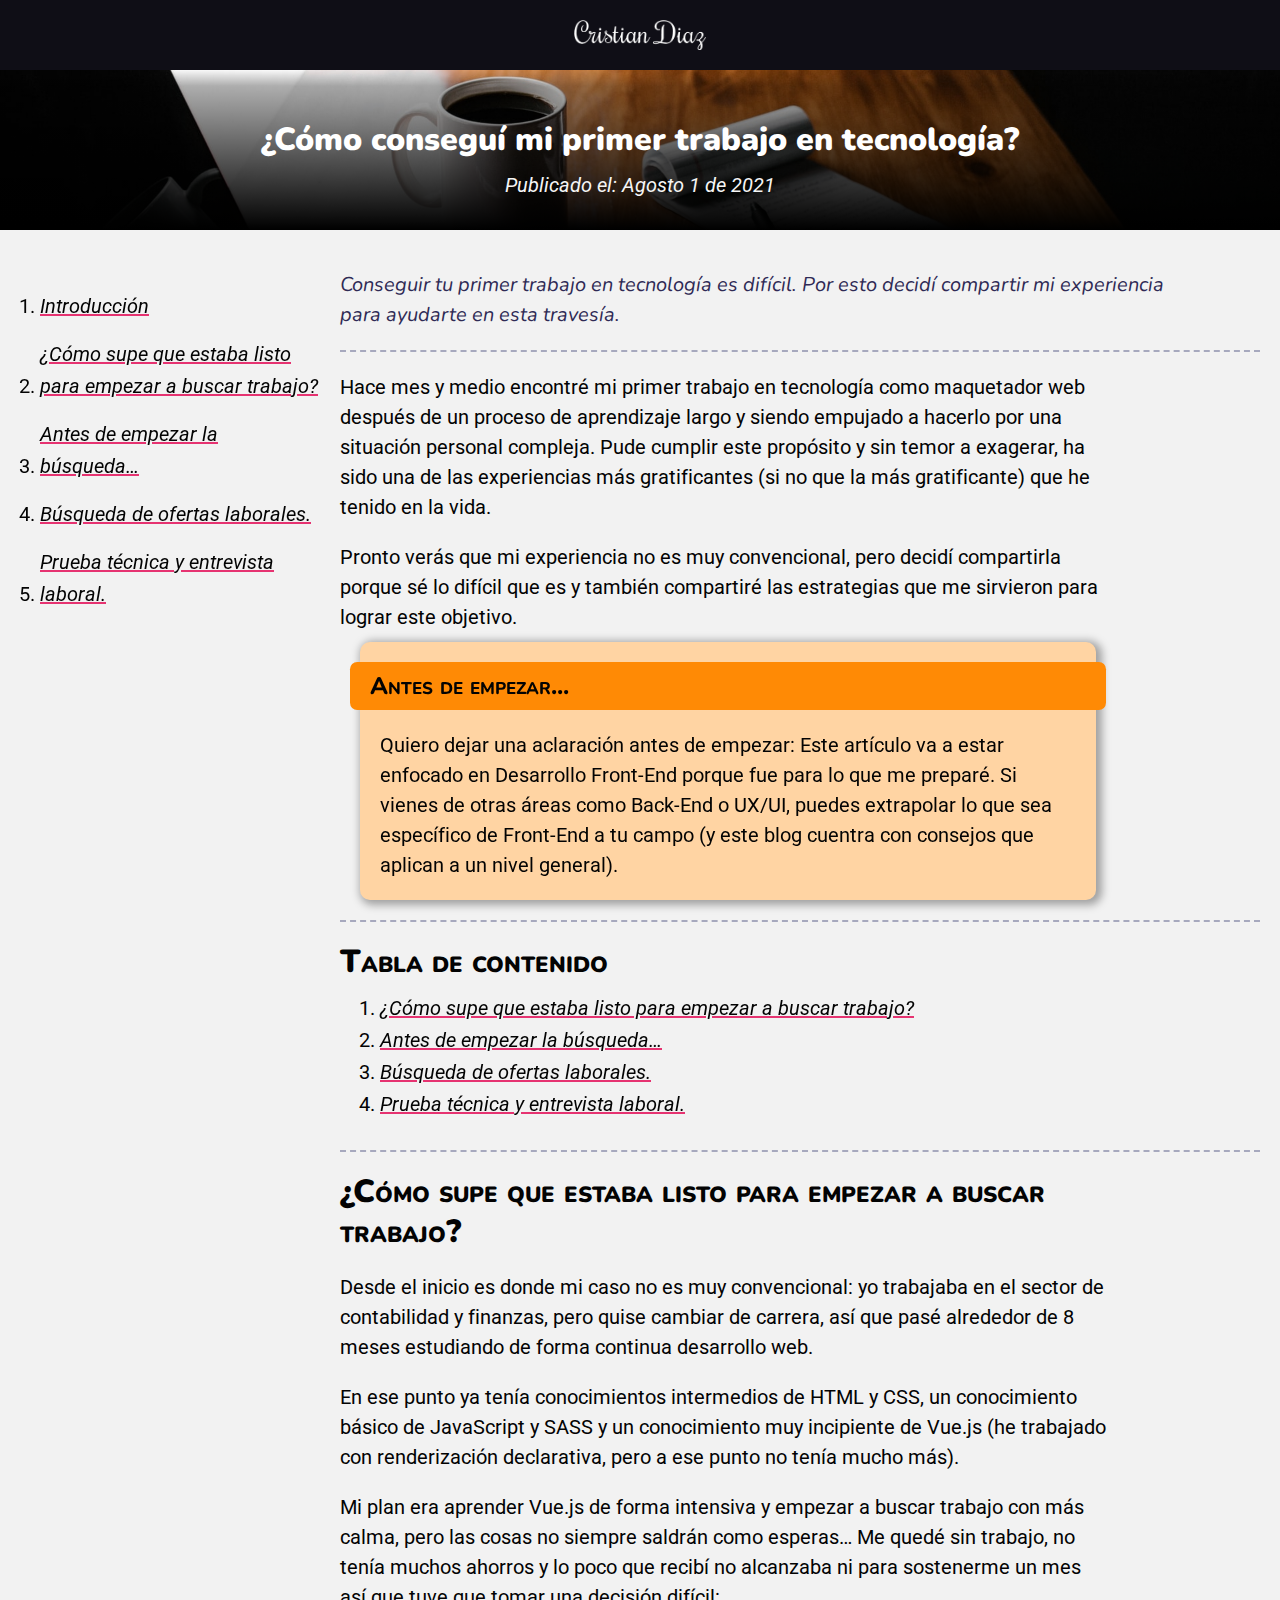
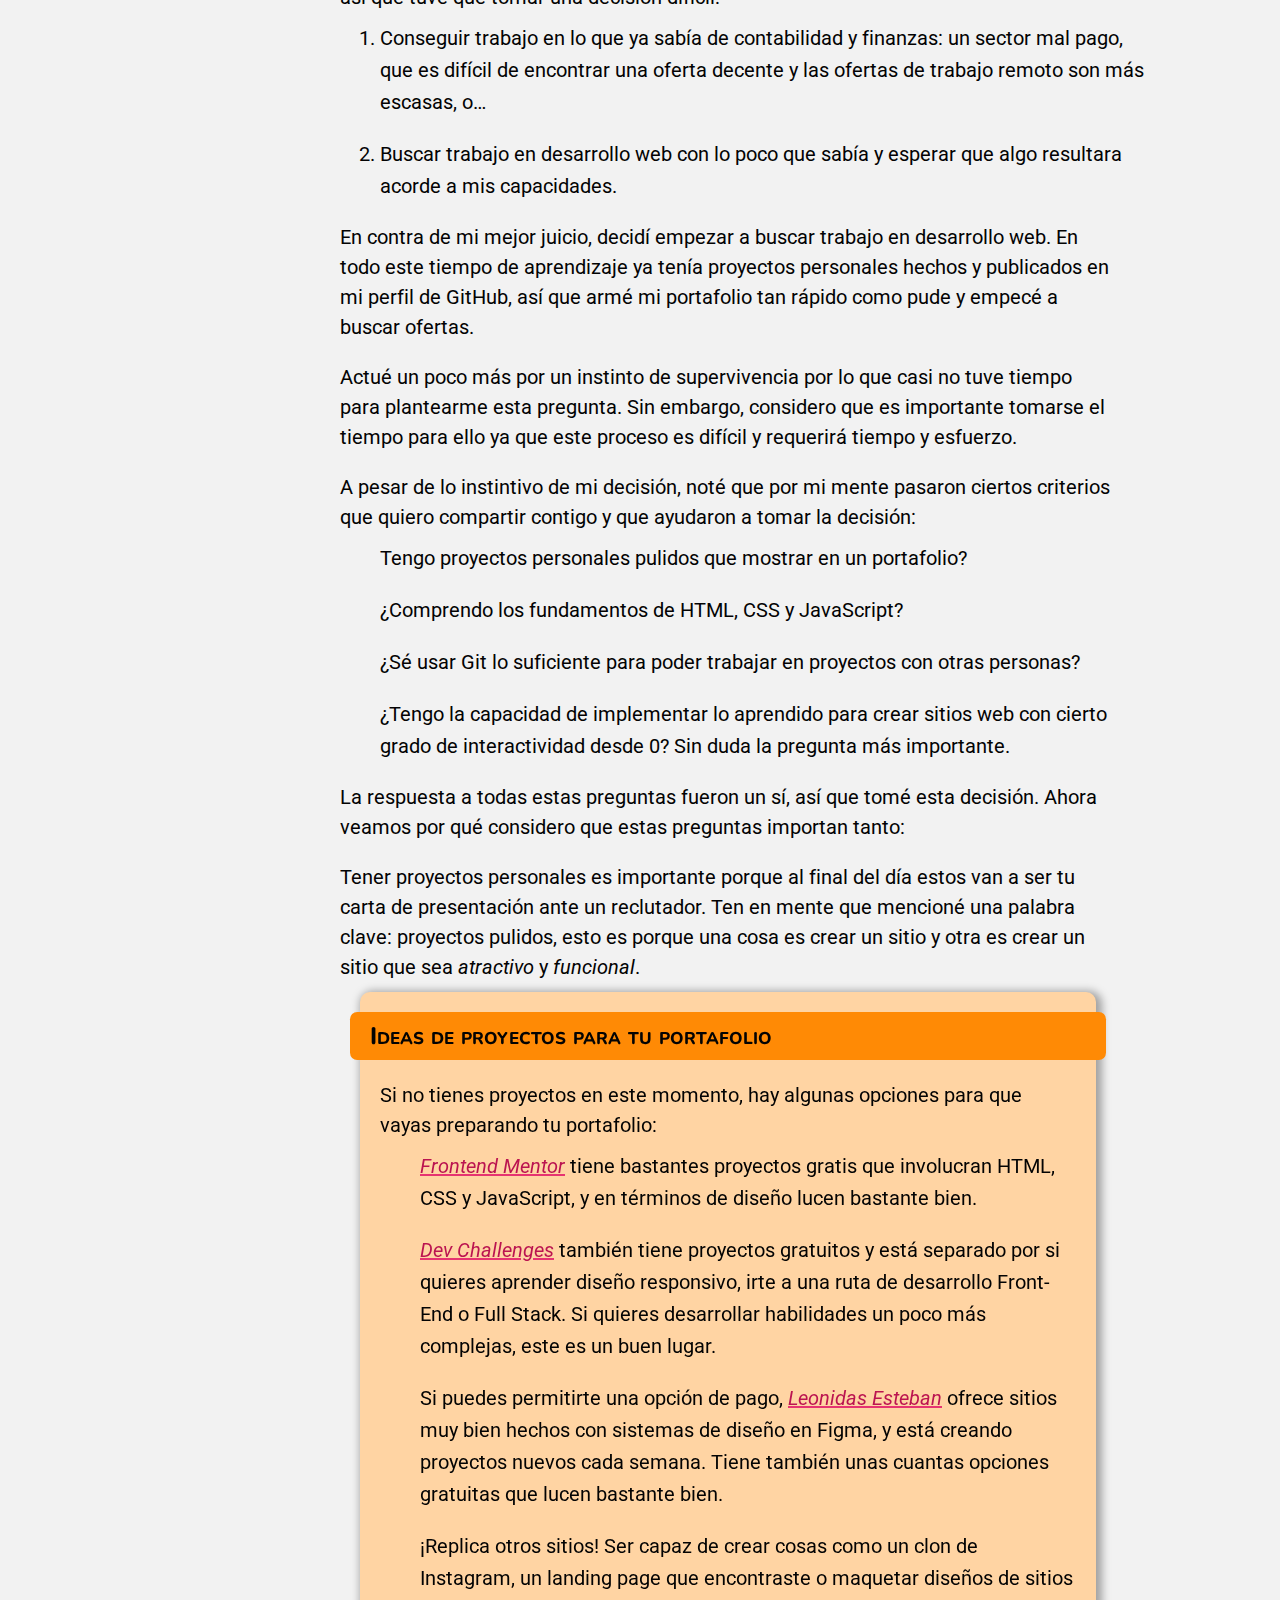
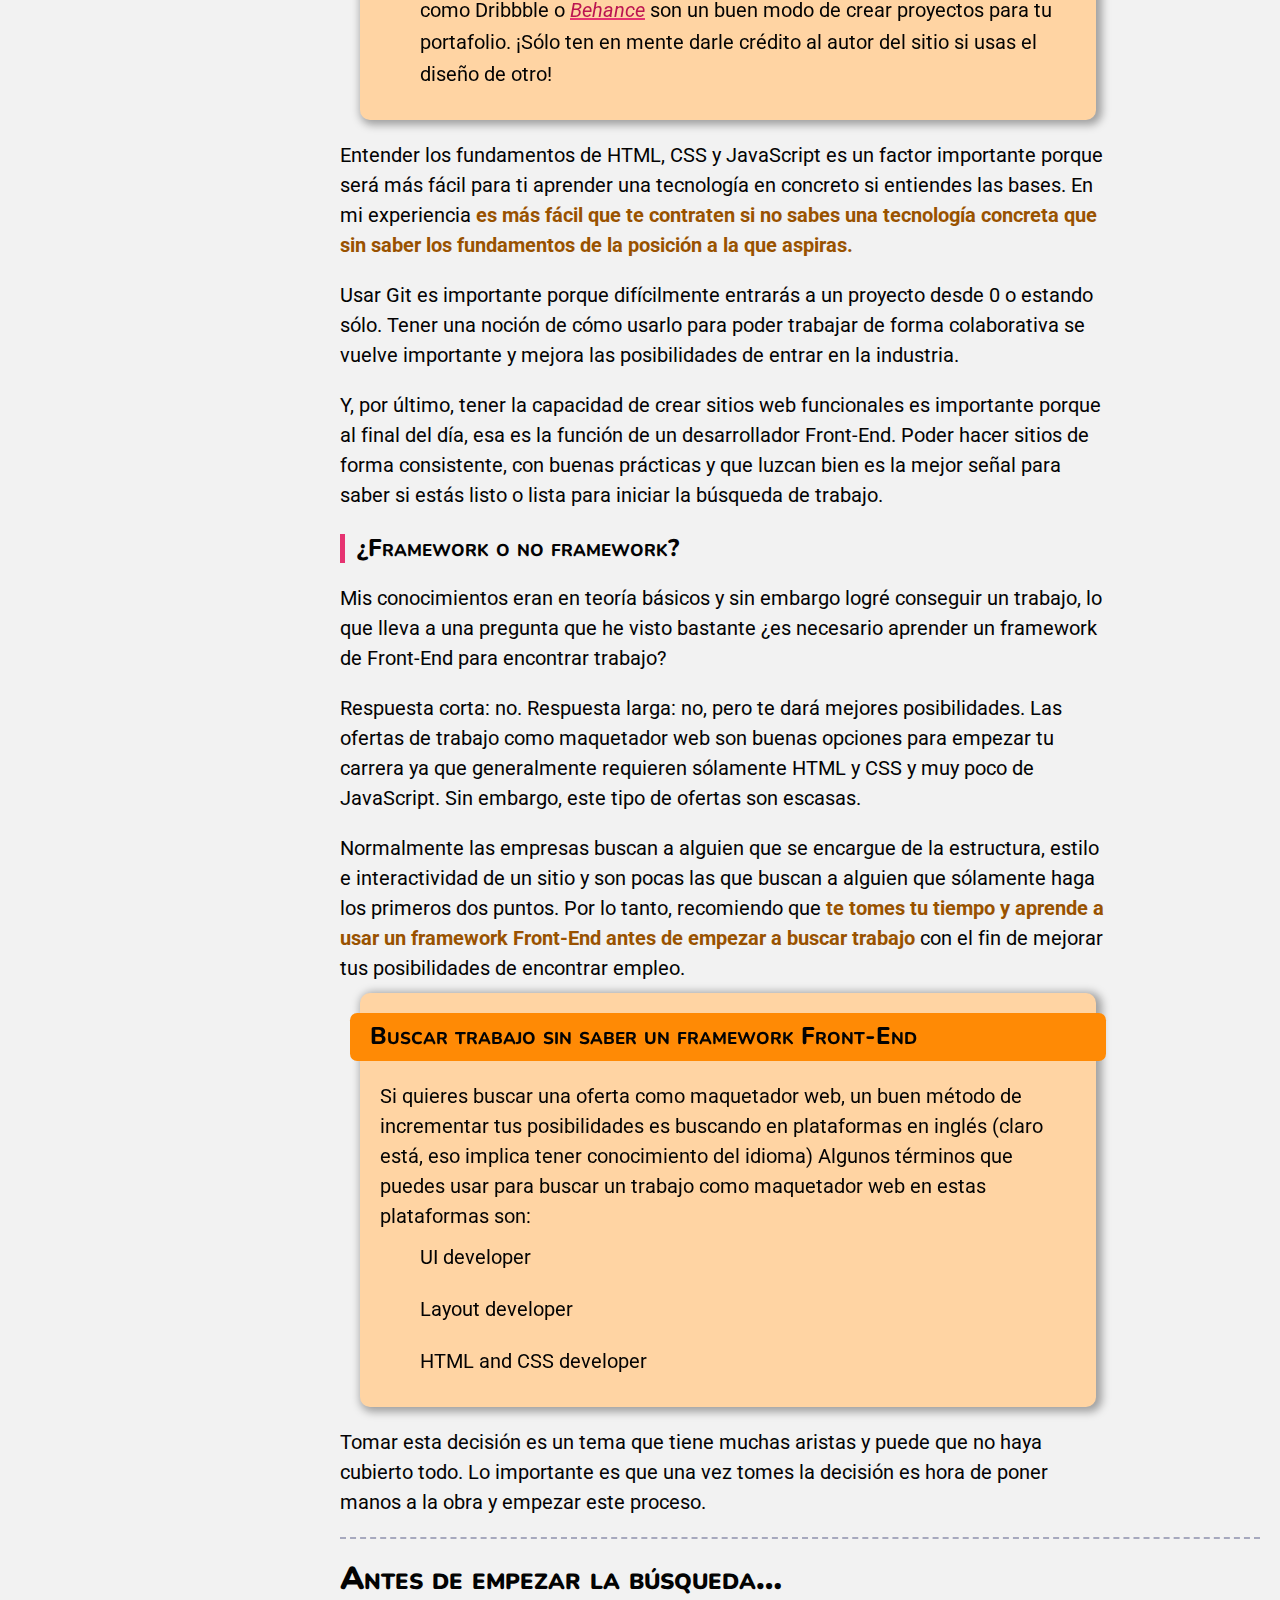
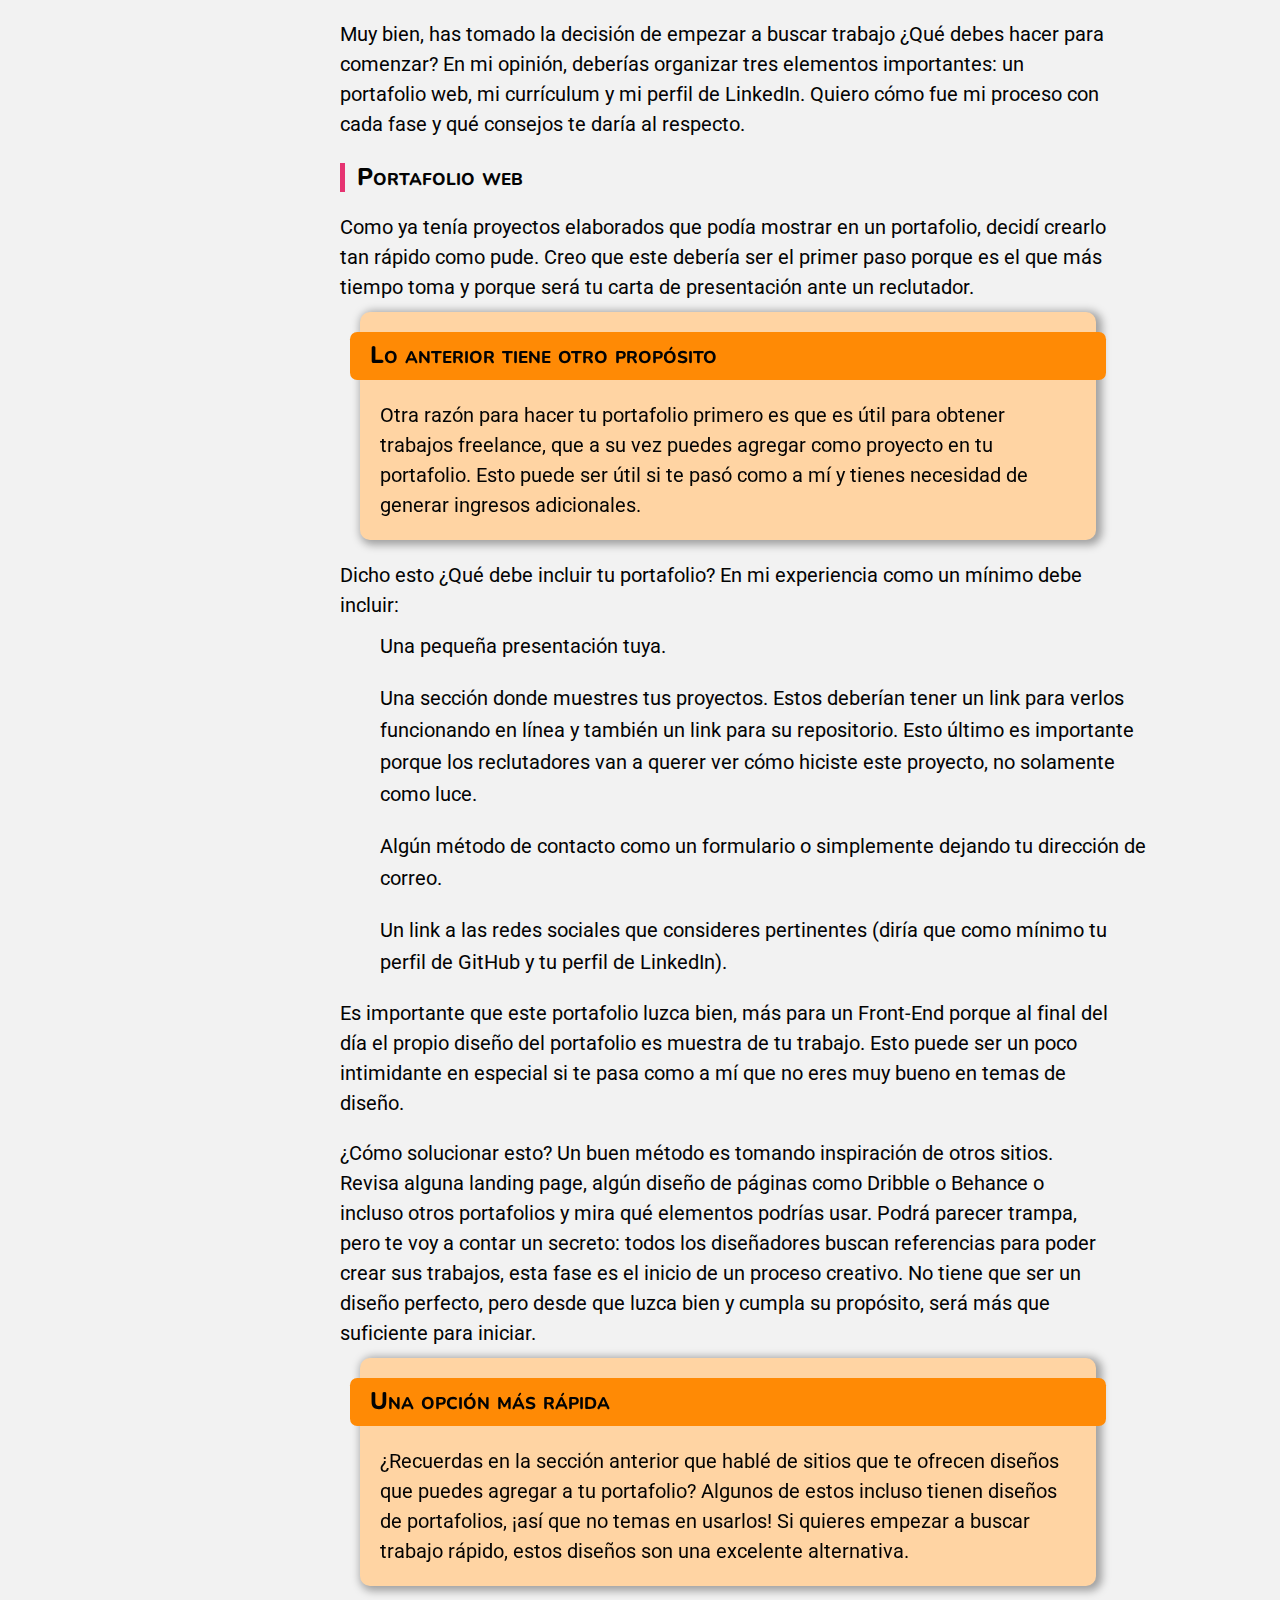
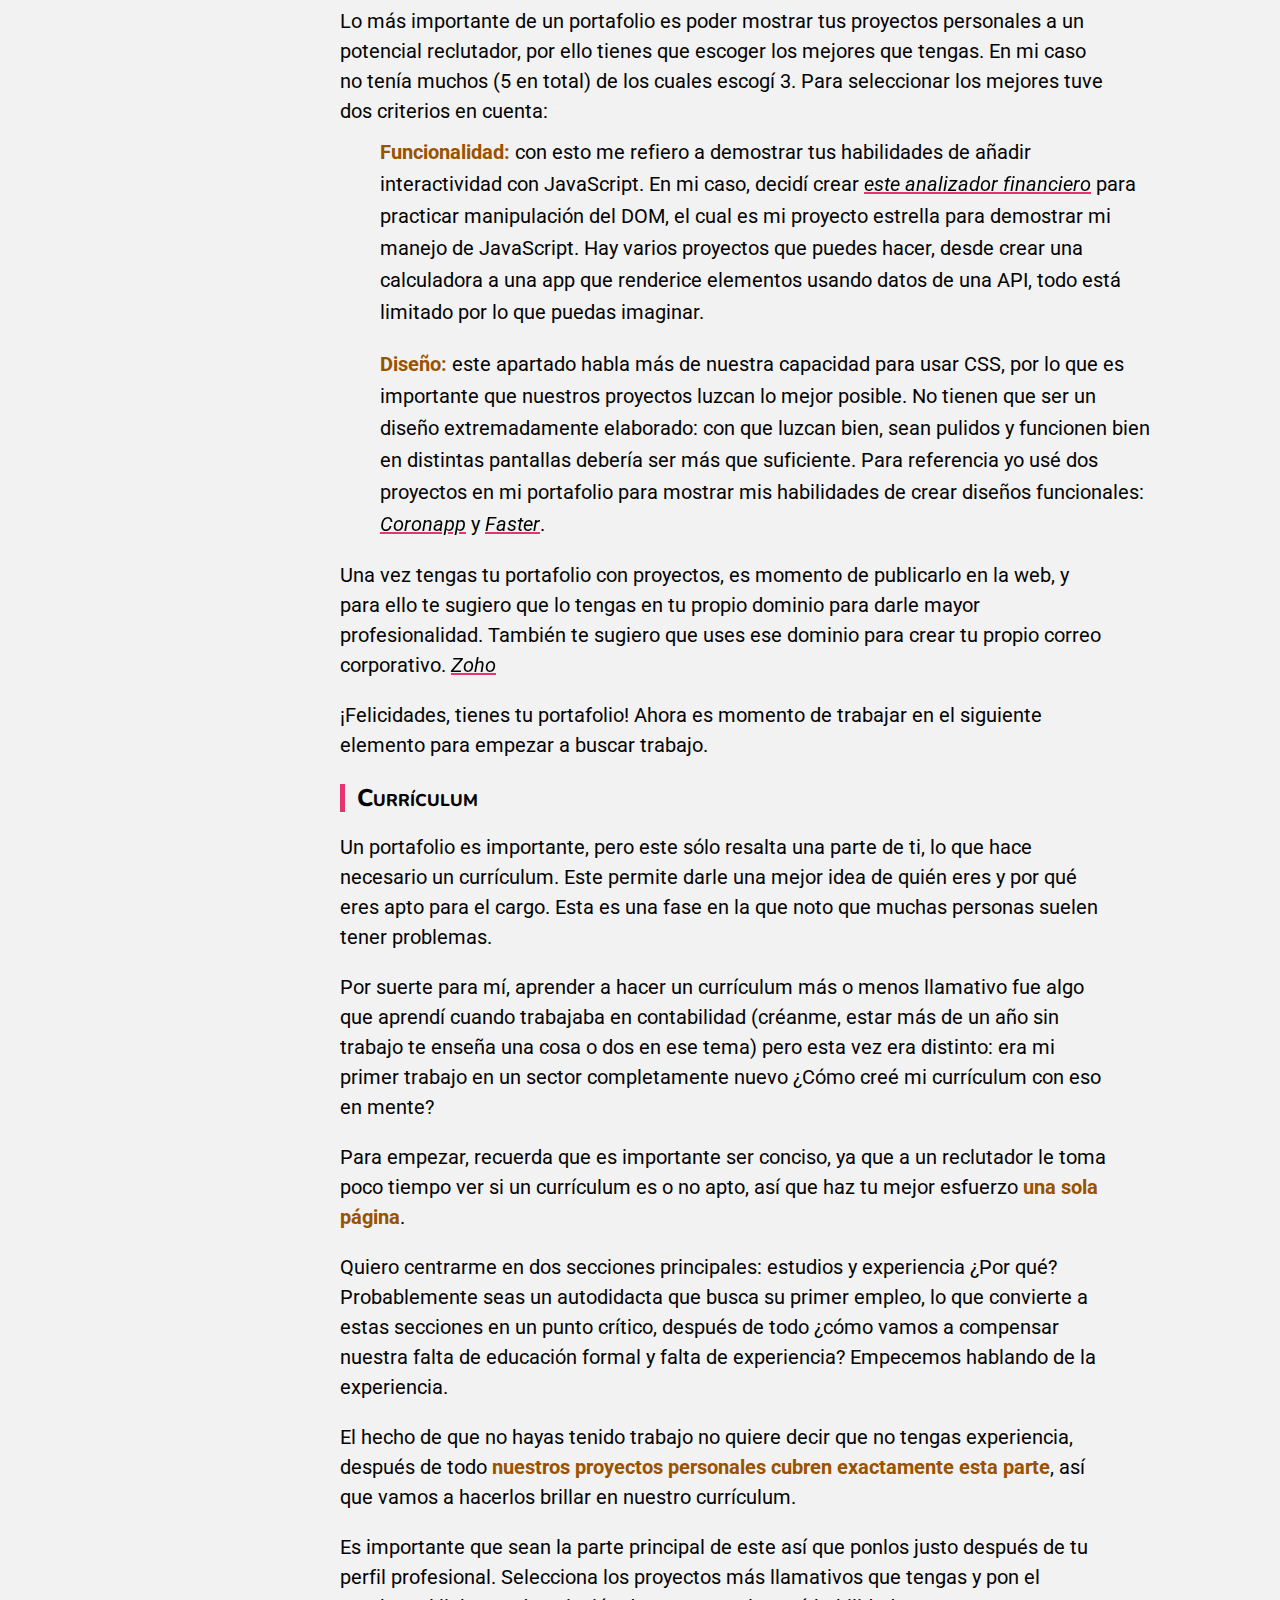
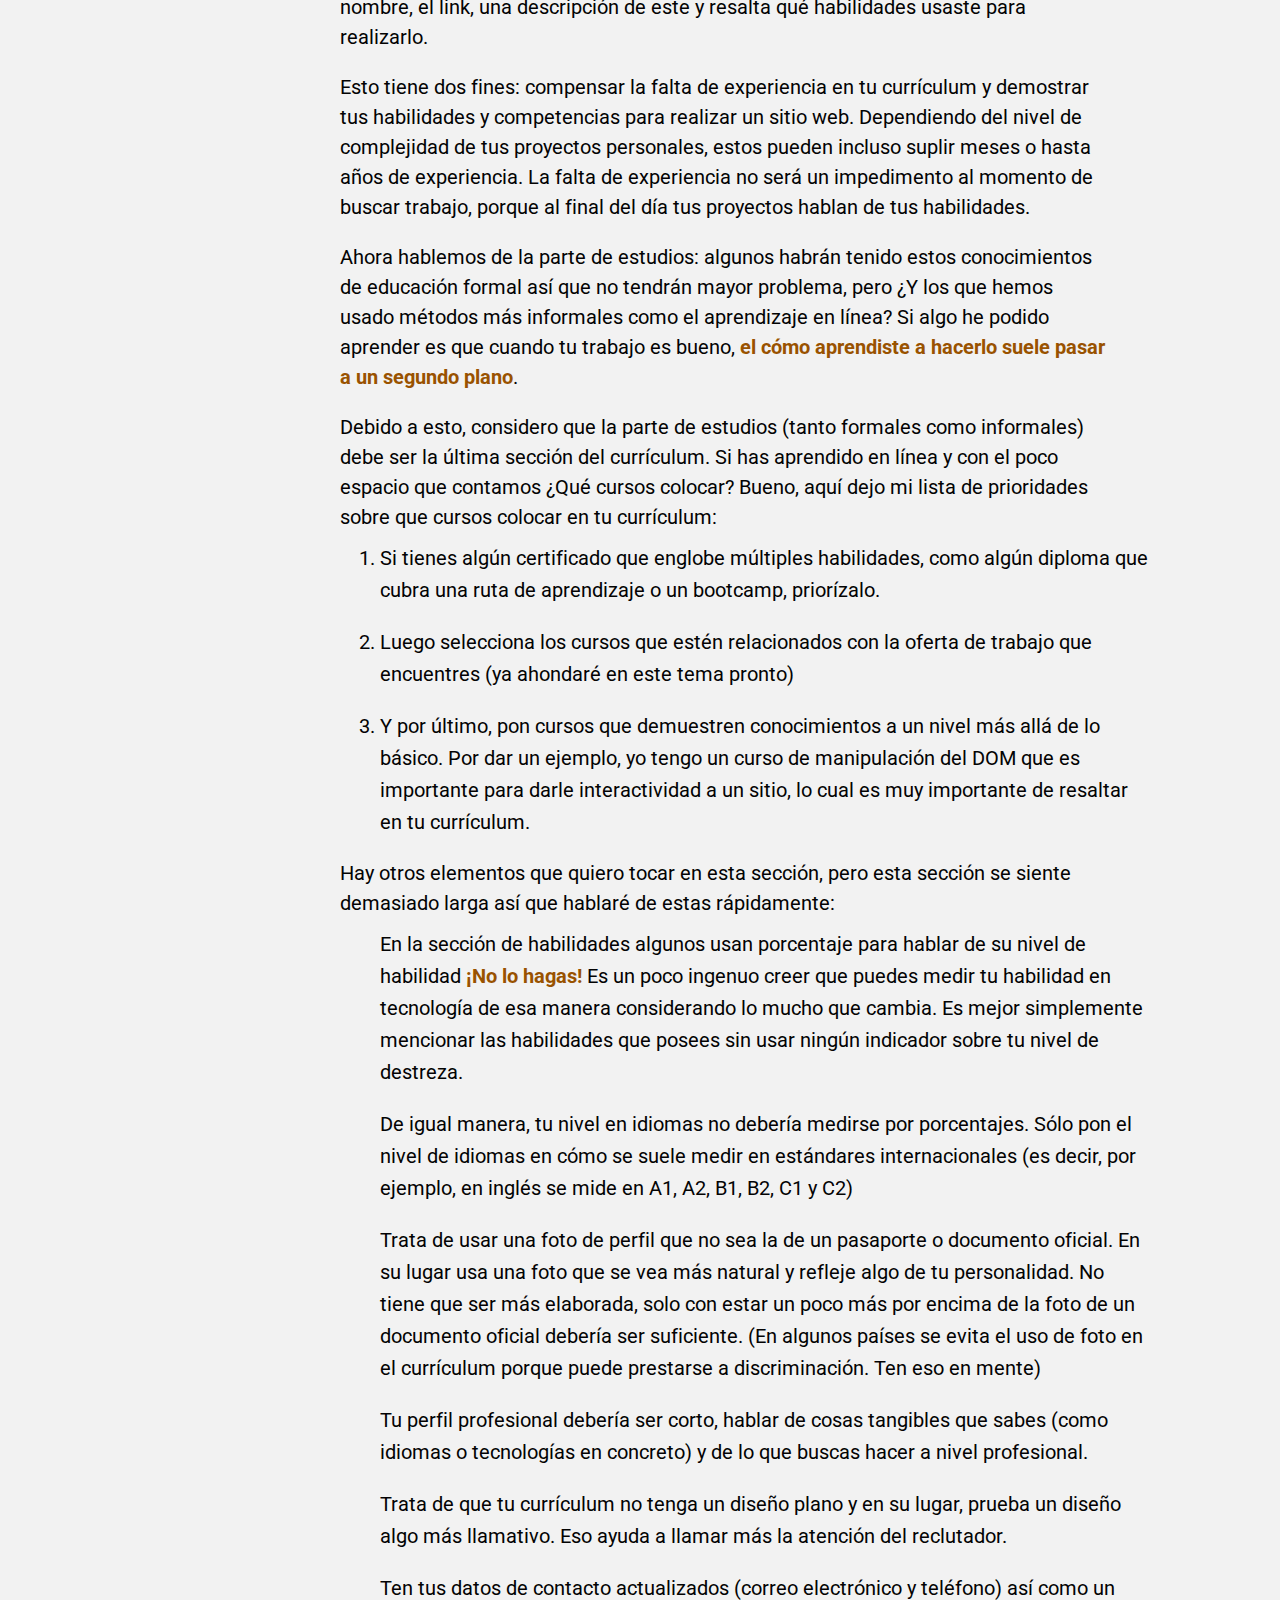
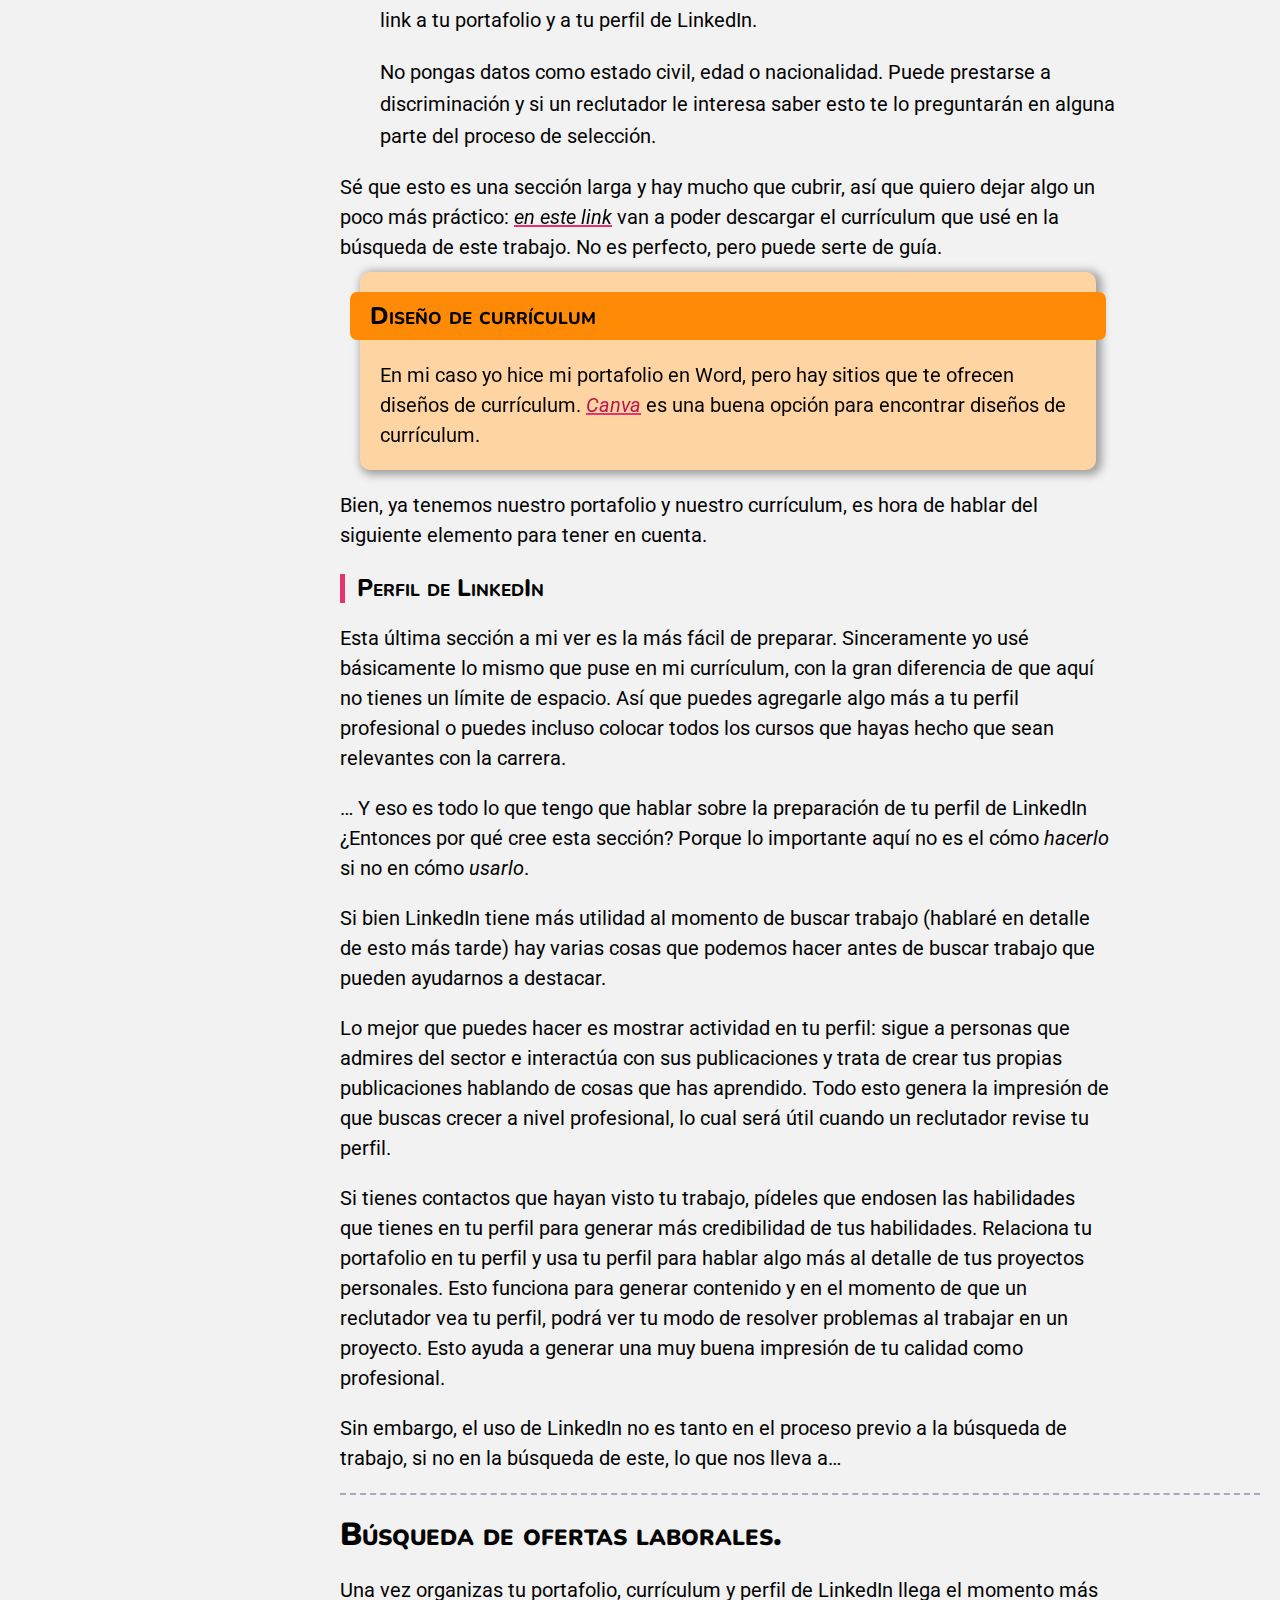
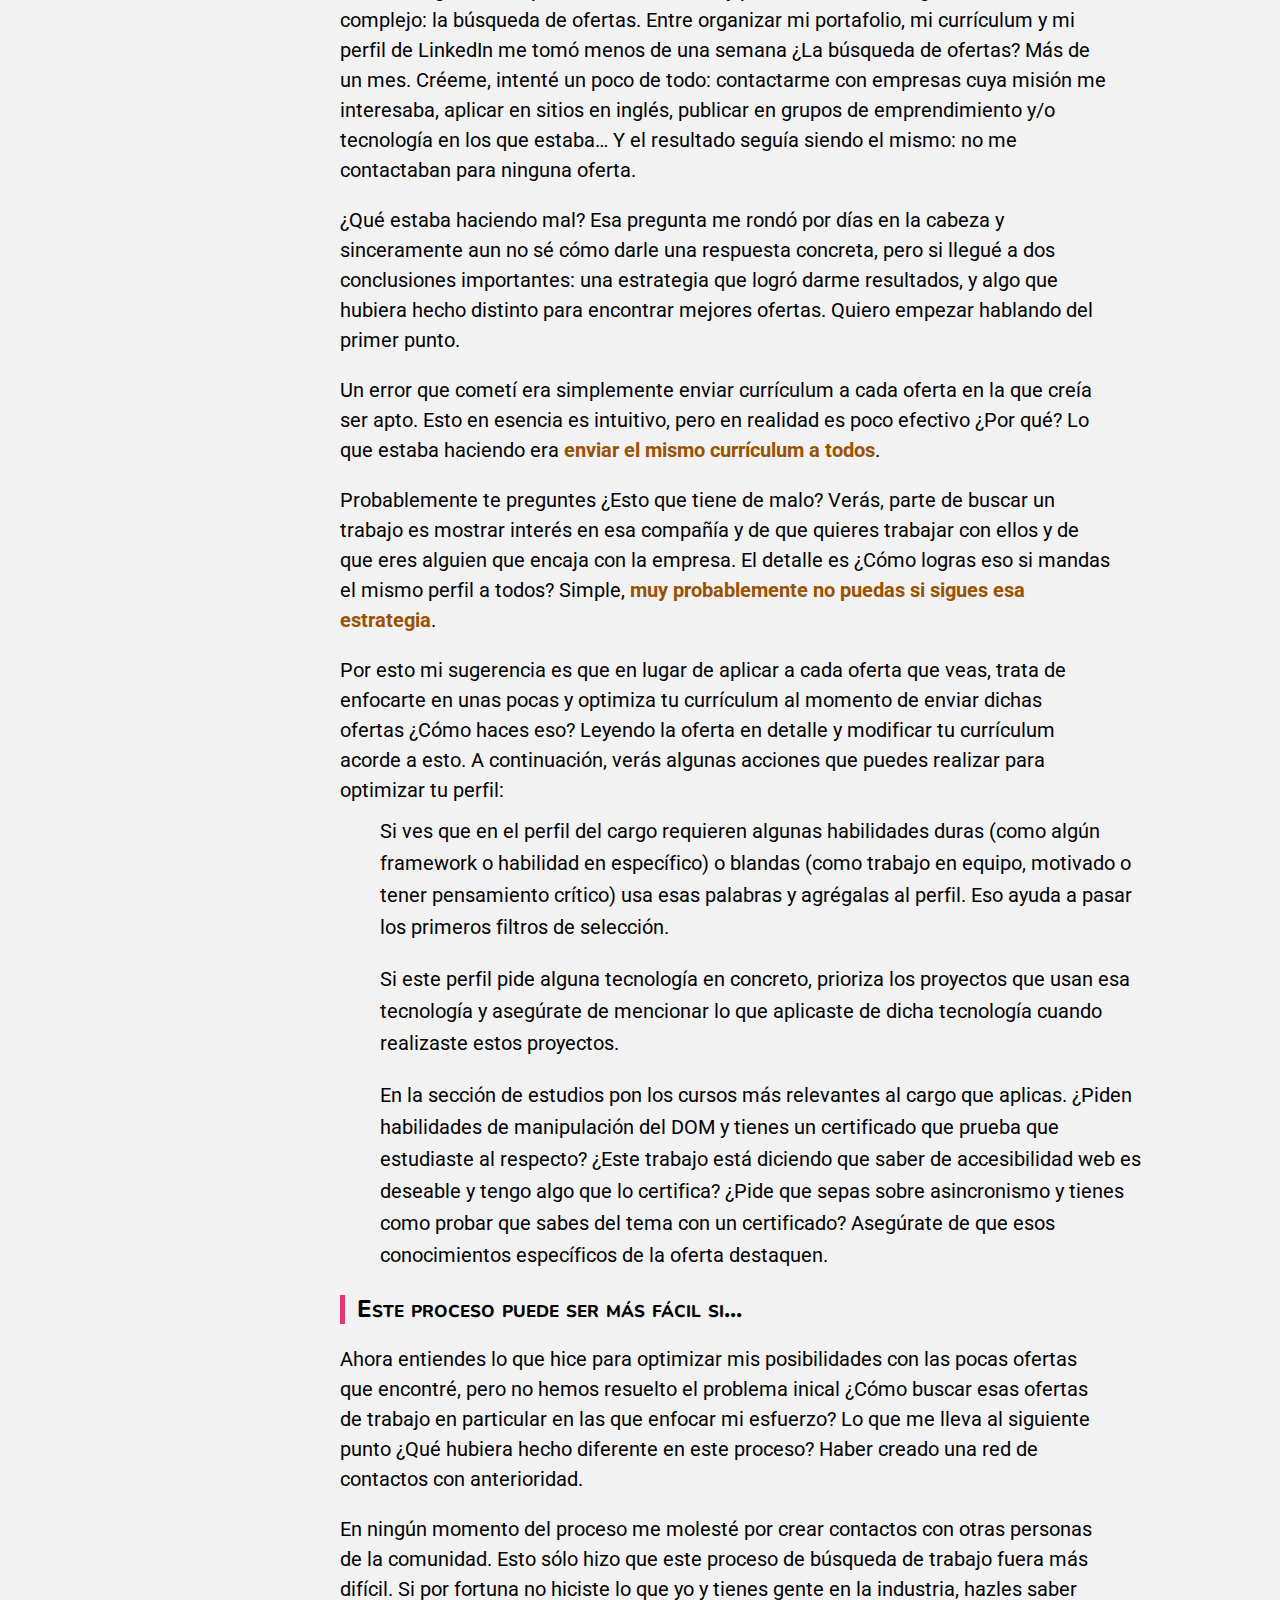
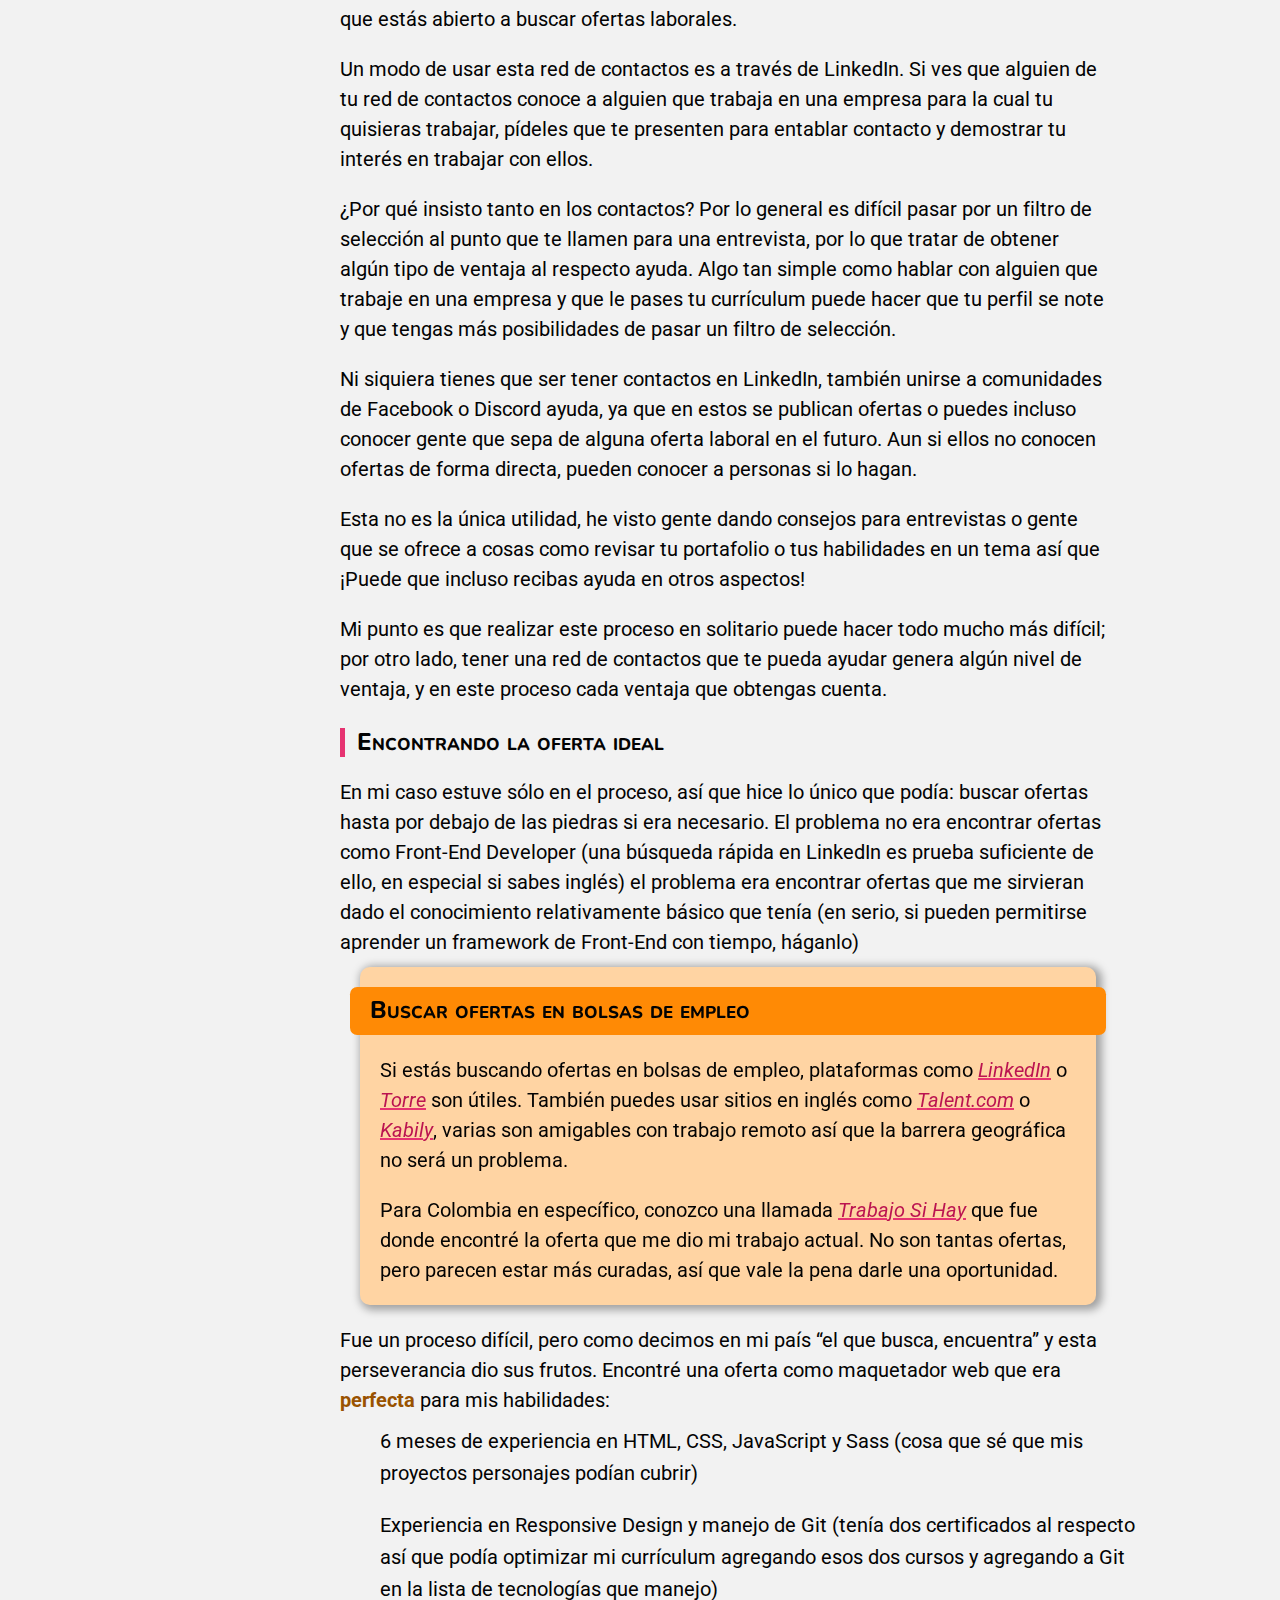
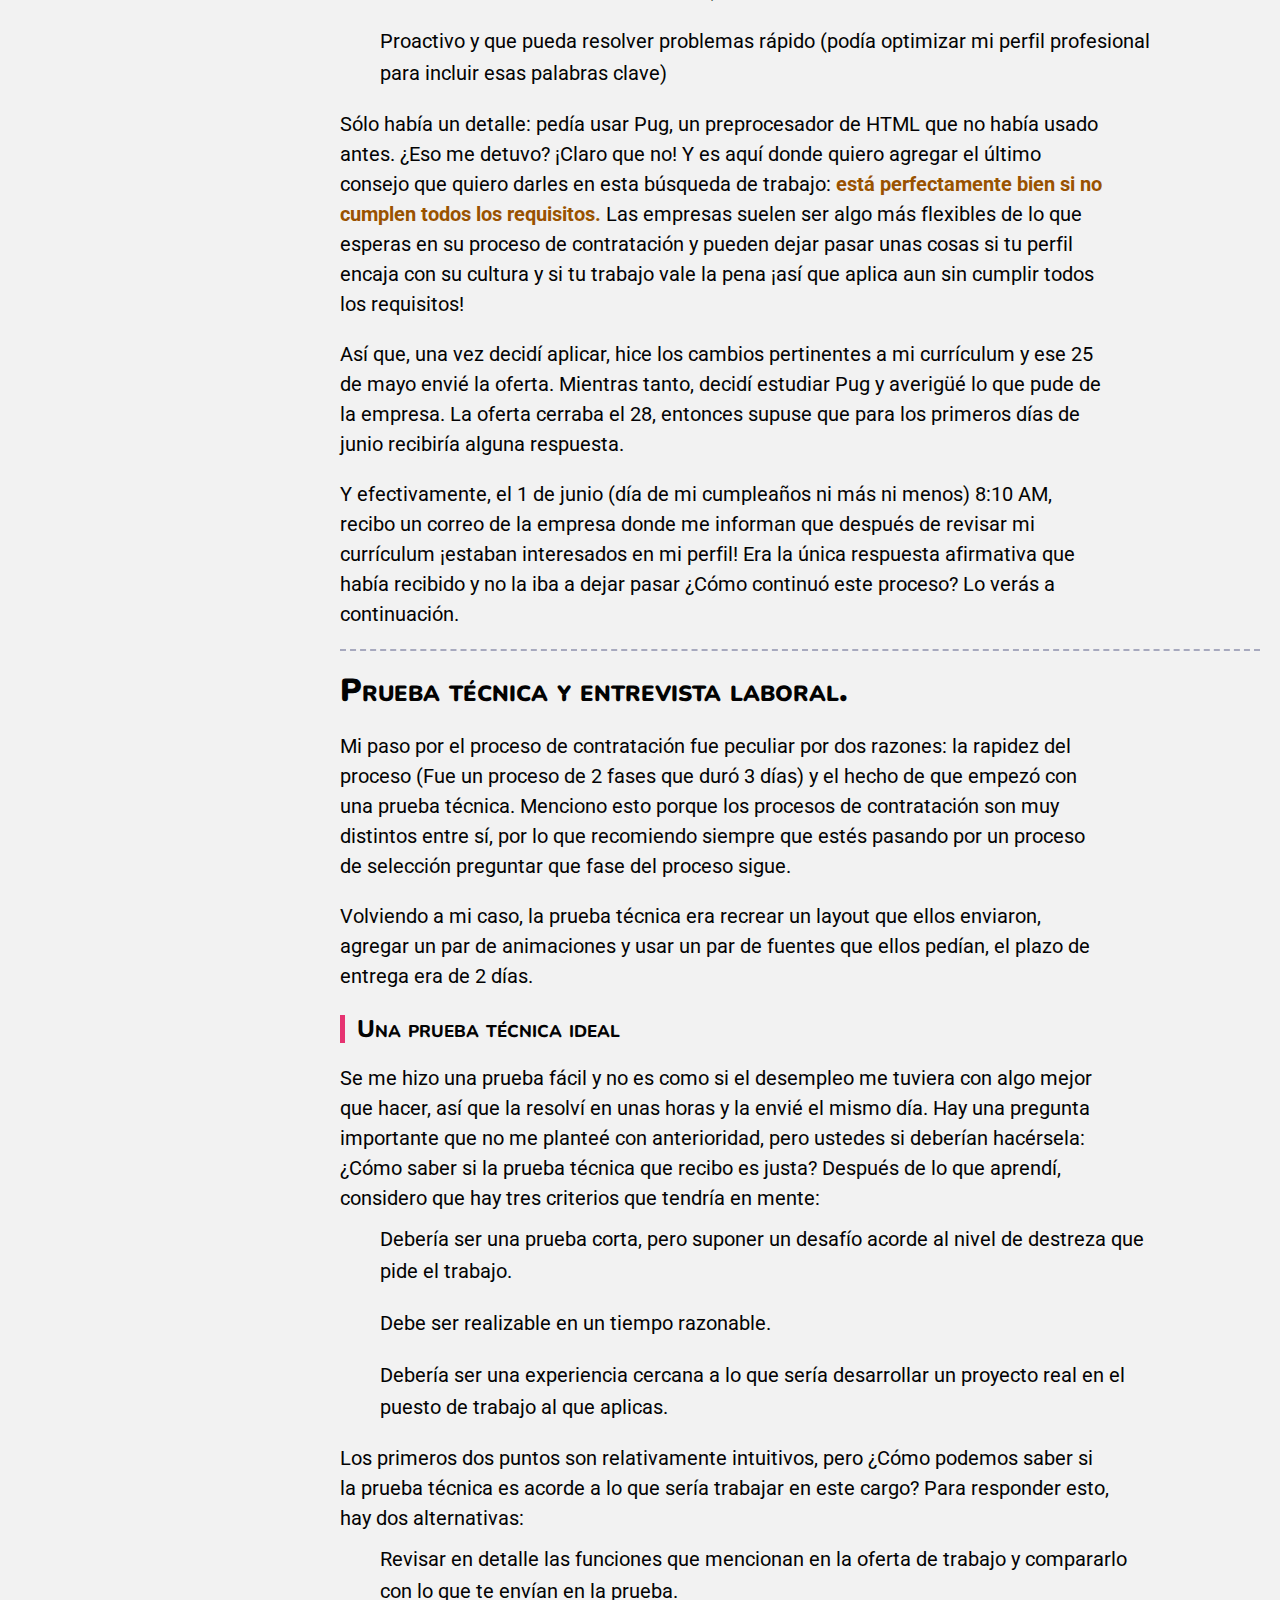
<file: blog/conseguir-trabajo-en-tecnologia.html>
<html lang="es">
  <head>
    <head> 
      <meta charset="UTF-8"/>
      <meta http-equiv="X-UA-Compatible" content="IE=edge"/>
      <meta name="viewport" content="width=device-width, initial-scale=1.0"/>
      <meta name="description" content="Conseguir tu primer trabajo en tecnología es difícil. Por esto decidí compartir mi experiencia para ayudarte en esta travesía."/>
      <link rel="stylesheet" href="/blog/src/css/styles.css"/>
      <link rel="stylesheet" href="/src/css/reset.css"/>
      <link rel="preconnect" href="https://fonts.gstatic.com"/>
      <link rel="stylesheet" href="/blog/src/css/prism.css"/>
      <link href="https://fonts.googleapis.com/css2?family=Nunito:wght@400;700;900&amp;family=Roboto:wght@400;700&amp;display=swap" rel="stylesheet"/>
      <link rel="stylesheet" href="https://cdnjs.cloudflare.com/ajax/libs/font-awesome/5.15.3/css/all.min.css" integrity="sha512-iBBXm8fW90+nuLcSKlbmrPcLa0OT92xO1BIsZ+ywDWZCvqsWgccV3gFoRBv0z+8dLJgyAHIhR35VZc2oM/gI1w==" crossorigin="anonymous" referrerpolicy="no-referrer"/>
      <title>¿Cómo conseguí mi primer trabajo en tecnología?  | Cristian Díaz</title>
    </head>
  </head>
  <body>
    <header class="header | black-bg">
      <div class="wrapper | flow"><a href="/index.html">
          <picture>
            <source srcset="/src/img/images/logo-tablet.png" media="(min-width: 768px)"/><img src="/src/img/images/logo.png" alt="Logo"/>
          </picture></a></div>
    </header>
    <main>
      <div class="blog-entry__header" style="--background: url('/blog/src/images/conseguir-trabajo-en-tecnologia.jpg')">
        <h1>¿Cómo conseguí mi primer trabajo en tecnología? </h1>
        <p><em>Publicado el: 
            <time datetime="2021-08-01">Agosto 1 de 2021</time></em></p>
      </div>
      <div class="blog-grid | wrapper">
        <nav class="blog-navbar" aria-label="Secciones de la entrada de blog">
          <button class="navbar__button" aria-haspopup="true" aria-expanded="false"><span class="title">Tabla de contenido</span><span class="icon fas fa-chevron-right" aria-hidden="true"></span></button>
          <ol class="blog-navbar__list | flow">
            <li><a class="link" href="#introduccion">Introducción</a></li>
            <li><a class="link" href="#como-saber-si-estas-listo">¿Cómo supe que estaba listo para empezar a buscar trabajo?</a></li>
            <li><a class="link" href="#antes-de-empezar-la-busqueda">Antes de empezar la búsqueda…</a></li>
            <li><a class="link" href="#busqueda-de-ofertas-laborales">Búsqueda de ofertas laborales.</a></li>
            <li><a class="link" href="#prueba-tecnica-y-entrevista-laboral">Prueba técnica y entrevista laboral.</a></li>
          </ol>
          <div class="blog-navbar__shadow"></div>
        </nav>
        <article class="blog-entry | flow">
          <section class="blog-section | summary" aria-label="Resumen">
            <p><em>Conseguir tu primer trabajo en tecnología es difícil. Por esto decidí compartir mi experiencia para ayudarte en esta travesía.</em></p>
          </section>
          <section class="blog-section | flow" id="introduccion">
            <h2 class="sr-only">Introducción </h2>
            <p data-no-top-margin="true">Hace mes y medio encontré mi primer trabajo en tecnología como maquetador web después de un proceso de aprendizaje largo y siendo empujado a hacerlo por una situación personal compleja. Pude cumplir este propósito y sin temor a exagerar, ha sido una de las experiencias más gratificantes (si no que la más gratificante) que he tenido en la vida.</p>
            <p>Pronto verás que mi experiencia no es muy convencional, pero decidí compartirla porque sé lo difícil que es y también compartiré las estrategias que me sirvieron para lograr este objetivo.</p>
            <aside class="additional-information | flow">
              <h3>Antes de empezar...</h3>
              <p>Quiero dejar una aclaración antes de empezar: Este artículo va a estar enfocado en Desarrollo Front-End porque fue para lo que me preparé. Si vienes de otras áreas como Back-End o UX/UI, puedes extrapolar lo que sea específico de Front-End a tu campo (y este blog cuentra con consejos que aplican a un nivel general).</p>
            </aside>
          </section>
          <nav class="blog-section | flow" aria-labelledby="content-title">
            <h2 id="content-title">Tabla de contenido</h2>
            <ol>
              <li><a class="link" href="#como-saber-si-estas-listo">¿Cómo supe que estaba listo para empezar a buscar trabajo?</a></li>
              <li><a class="link" href="#antes-de-empezar-la-busqueda">Antes de empezar la búsqueda…</a></li>
              <li><a class="link" href="#busqueda-de-ofertas-laborales">Búsqueda de ofertas laborales.</a></li>
              <li><a class="link" href="#prueba-tecnica-y-entrevista-laboral">Prueba técnica y entrevista laboral.</a></li>
            </ol>
          </nav>
          <section class="blog-section | flow" id="como-saber-si-estas-listo">
            <h2>¿Cómo supe que estaba listo para empezar a buscar trabajo?</h2>
            <p>Desde el inicio es donde mi caso no es muy convencional: yo trabajaba en el sector de contabilidad y finanzas, pero quise cambiar de carrera, así que pasé alrededor de 8 meses estudiando de forma continua desarrollo web.</p>
            <p>En ese punto ya tenía conocimientos intermedios de HTML y CSS, un conocimiento básico de JavaScript y SASS y un conocimiento muy incipiente de Vue.js (he trabajado con renderización declarativa, pero a ese punto no tenía mucho más).</p>
            <p>Mi plan era aprender Vue.js de forma intensiva y empezar a buscar trabajo con más calma, pero las cosas no siempre saldrán como esperas… Me quedé sin trabajo, no tenía muchos ahorros y lo poco que recibí no alcanzaba ni para sostenerme un mes así que tuve que tomar una decisión difícil:</p>
            <ol class="flow">
              <li>Conseguir trabajo en lo que ya sabía de contabilidad y finanzas: un sector mal pago, que es difícil de encontrar una oferta decente y las ofertas de trabajo remoto son más escasas, o…</li>
              <li>Buscar trabajo en desarrollo web con lo poco que sabía y esperar que algo resultara acorde a mis capacidades.</li>
            </ol>
            <p>En contra de mi mejor juicio, decidí empezar a buscar trabajo en desarrollo web. En todo este tiempo de aprendizaje ya tenía proyectos personales hechos y publicados en mi perfil de GitHub, así que armé mi portafolio tan rápido como pude y empecé a buscar ofertas.</p>
            <p>Actué un poco más por un instinto de supervivencia por lo que casi no tuve tiempo para plantearme esta pregunta. Sin embargo, considero que es importante tomarse el tiempo para ello ya que este proceso es difícil y requerirá tiempo y esfuerzo.</p>
            <p>A pesar de lo instintivo de mi decisión, noté que por mi mente pasaron ciertos criterios que quiero compartir contigo y que ayudaron a tomar la decisión:</p>
            <ul class="flow">
              <li>Tengo proyectos personales pulidos que mostrar en un portafolio?</li>
              <li>¿Comprendo los fundamentos de HTML, CSS y JavaScript?</li>
              <li>¿Sé usar Git lo suficiente para poder trabajar en proyectos con otras personas?</li>
              <li>¿Tengo la capacidad de implementar lo aprendido para crear sitios web con cierto grado de interactividad desde 0? Sin duda la pregunta más importante.</li>
            </ul>
            <p>La respuesta a todas estas preguntas fueron un sí, así que tomé esta decisión. Ahora veamos por qué considero que estas preguntas importan tanto:</p>
            <p>Tener proyectos personales es importante porque al final del día estos van a ser tu carta de presentación ante un reclutador. Ten en mente que mencioné una palabra clave: proyectos pulidos, esto es porque una cosa es crear un sitio y otra es crear un sitio que sea <em>atractivo</em> y <em>funcional</em>.</p>
            <aside class="additional-information | flow">
              <h3>Ideas de proyectos para tu portafolio</h3>
              <p>Si no tienes proyectos en este momento, hay algunas opciones para que vayas preparando tu portafolio:</p>
              <ul class="flow">
                <li><a class="link" href="https://www.frontendmentor.io/" target="_blank">Frontend Mentor</a> tiene bastantes proyectos gratis que involucran HTML, CSS y JavaScript, y en términos de diseño lucen bastante bien.</li>
                <li><a class="link" href="https://devchallenges.io/" target="_blank">Dev Challenges</a> también tiene proyectos gratuitos y está separado por si quieres aprender diseño responsivo, irte a una ruta de desarrollo Front-End o Full Stack. Si quieres desarrollar habilidades un poco más complejas, este es un buen lugar.</li>
                <li>Si puedes permitirte una opción de pago, <a class="link" href="https://leonidasesteban.com/proyectos" target="_blank">Leonidas Esteban</a> ofrece sitios muy bien hechos con sistemas de diseño en Figma, y está creando proyectos nuevos cada semana. Tiene también unas cuantas opciones gratuitas que lucen bastante bien.</li>
                <li>¡Replica otros sitios! Ser capaz de crear cosas como un clon de Instagram, un landing page que encontraste o maquetar diseños de sitios como <a class="link" href="https://dribbble.com/" target="_blank"></a> Dribbble o <a class="link" href="https://www.behance.net/" target="_blank">Behance</a> son un buen modo de crear proyectos para tu portafolio. ¡Sólo ten en mente darle crédito al autor del sitio si usas el diseño de otro!</li>
              </ul>
            </aside>
            <p>Entender los fundamentos de HTML, CSS y JavaScript es un factor importante porque será más fácil para ti aprender una tecnología en concreto si entiendes las bases. En mi experiencia <strong>es más fácil que te contraten si no sabes una tecnología concreta que sin saber los fundamentos de la posición a la que aspiras.</strong></p>
            <p>Usar Git es importante porque difícilmente entrarás a un proyecto desde 0 o estando sólo. Tener una noción de cómo usarlo para poder trabajar de forma colaborativa se vuelve importante y mejora las posibilidades de entrar en la industria.</p>
            <p>Y, por último, tener la capacidad de crear sitios web funcionales es importante porque al final del día, esa es la función de un desarrollador Front-End. Poder hacer sitios de forma consistente, con buenas prácticas y que luzcan bien es la mejor señal para saber si estás listo o lista para iniciar la búsqueda de trabajo.</p>
            <h3>¿Framework o no framework?</h3>
            <p>Mis conocimientos eran en teoría básicos y sin embargo logré conseguir un trabajo, lo que lleva a una pregunta que he visto bastante ¿es necesario aprender un framework de Front-End para encontrar trabajo?</p>
            <p>Respuesta corta: no. Respuesta larga: no, pero te dará mejores posibilidades. Las ofertas de trabajo como maquetador web son buenas opciones para empezar tu carrera ya que generalmente requieren sólamente HTML y CSS y muy poco de JavaScript. Sin embargo, este tipo de ofertas son escasas.</p>
            <p>Normalmente las empresas buscan a alguien que se encargue de la estructura, estilo e interactividad de un sitio y son pocas las que buscan a alguien que sólamente haga los primeros dos puntos. Por lo tanto, recomiendo que <strong>te tomes tu tiempo y aprende a usar un framework Front-End antes de empezar a buscar trabajo</strong> con el fin de mejorar tus posibilidades de encontrar empleo.</p>
            <aside class="additional-information | flow">
              <h3>Buscar trabajo sin saber un framework Front-End</h3>
              <p>Si quieres buscar una oferta como maquetador web, un buen método de incrementar tus posibilidades es buscando en plataformas en inglés (claro está, eso implica tener conocimiento del idioma) Algunos términos que puedes usar para buscar un trabajo como maquetador web en estas plataformas son:</p>
              <ul class="flow">
                <li>UI developer</li>
                <li>Layout developer</li>
                <li>HTML and CSS developer </li>
              </ul>
            </aside>
            <p>Tomar esta decisión es un tema que tiene muchas aristas y puede que no haya cubierto todo. Lo importante es que una vez tomes la decisión es hora de poner manos a la obra y empezar este proceso.</p>
          </section>
          <section class="blog-section | flow" id="antes-de-empezar-la-busqueda">
            <h2>Antes de empezar la búsqueda…</h2>
            <p>Muy bien, has tomado la decisión de empezar a buscar trabajo ¿Qué debes hacer para comenzar? En mi opinión, deberías organizar tres elementos importantes: un portafolio web, mi currículum y mi perfil de LinkedIn. Quiero cómo fue mi proceso con cada fase y qué consejos te daría al respecto.</p>
            <h3>Portafolio web </h3>
            <p>Como ya tenía proyectos elaborados que podía mostrar en un portafolio, decidí crearlo tan rápido como pude. Creo que este debería ser el primer paso porque es el que más tiempo toma y porque será tu carta de presentación ante un reclutador.</p>
            <aside class="additional-information | flow">
              <h3>Lo anterior tiene otro propósito</h3>
              <p>Otra razón para hacer tu portafolio primero es que es útil para obtener trabajos freelance, que a su vez puedes agregar como proyecto en tu portafolio. Esto puede ser útil si te pasó como a mí y tienes necesidad de generar ingresos adicionales.</p>
            </aside>
            <p>Dicho esto ¿Qué debe incluir tu portafolio? En mi experiencia como un mínimo debe incluir:</p>
            <ul class="flow">
              <li>Una pequeña presentación tuya.</li>
              <li>Una sección donde muestres tus proyectos. Estos deberían tener un link para verlos funcionando en línea y también un link para su repositorio. Esto último es importante porque los reclutadores van a querer ver cómo hiciste este proyecto, no solamente como luce.</li>
              <li>Algún método de contacto como un formulario o simplemente dejando tu dirección de correo.</li>
              <li>Un link a las redes sociales que consideres pertinentes (diría que como mínimo tu perfil de GitHub y tu perfil de LinkedIn).</li>
            </ul>
            <p>Es importante que este portafolio luzca bien, más para un Front-End porque al final del día el propio diseño del portafolio es muestra de tu trabajo. Esto puede ser un poco intimidante en especial si te pasa como a mí que no eres muy bueno en temas de diseño.</p>
            <p>¿Cómo solucionar esto? Un buen método es tomando inspiración de otros sitios. Revisa alguna landing page, algún diseño de páginas como Dribble o Behance o incluso otros portafolios y mira qué elementos podrías usar. Podrá parecer trampa, pero te voy a contar un secreto: todos los diseñadores buscan referencias para poder crear sus trabajos, esta fase es el inicio de un proceso creativo. No tiene que ser un diseño perfecto, pero desde que luzca bien y cumpla su propósito, será más que suficiente para iniciar.</p>
            <aside class="additional-information | flow">
              <h3>Una opción más rápida</h3>
              <p>¿Recuerdas en la sección anterior que hablé de sitios que te ofrecen diseños que puedes agregar a tu portafolio? Algunos de estos incluso tienen diseños de portafolios, ¡así que no temas en usarlos! Si quieres empezar a buscar trabajo rápido, estos diseños son una excelente alternativa.</p>
            </aside>
            <p>Lo más importante de un portafolio es poder mostrar tus proyectos personales a un potencial reclutador, por ello tienes que escoger los mejores que tengas. En mi caso no tenía muchos (5 en total) de los cuales escogí 3. Para seleccionar los mejores tuve dos criterios en cuenta:</p>
            <ul class="flow">
              <li><strong>Funcionalidad:</strong> con esto me refiero a demostrar tus habilidades de añadir interactividad con JavaScript. En mi caso, decidí crear <a class="link" href="https://itscrisdiaz.github.io/analizador-financiero/" target="_blank">este analizador financiero</a> para practicar manipulación del DOM, el cual es mi proyecto estrella para demostrar mi manejo de JavaScript. Hay varios proyectos que puedes hacer, desde crear una calculadora a una app que renderice elementos usando datos de una API, todo está limitado por lo que puedas imaginar.</li>
              <li><strong>Diseño:</strong> este apartado habla más de nuestra capacidad para usar CSS, por lo que es importante que nuestros proyectos luzcan lo mejor posible. No tienen que ser un diseño extremadamente elaborado: con que luzcan bien, sean pulidos y funcionen bien en distintas pantallas debería ser más que suficiente. Para referencia yo usé dos proyectos en mi portafolio para mostrar mis habilidades de crear diseños funcionales: <a class="link" href="https://itscrisdiaz.github.io/coronapp/" target="_blank">Coronapp</a> y <a class="link" href="https://itscrisdiaz.github.io/faster/" target="_blank">Faster</a>.</li>
            </ul>
            <p>Una vez tengas tu portafolio con proyectos, es momento de publicarlo en la web, y para ello te sugiero que lo tengas en tu propio dominio para darle mayor profesionalidad. También te sugiero que uses ese dominio para crear tu propio correo corporativo. <a class="link" href="https://www.zoho.com/es-xl/mail/" target="_blank">Zoho</a></p>
            <p>¡Felicidades, tienes tu portafolio! Ahora es momento de trabajar en el siguiente elemento para empezar a buscar trabajo.</p>
            <h3>Currículum</h3>
            <p>Un portafolio es importante, pero este sólo resalta una parte de ti, lo que hace necesario un currículum. Este permite darle una mejor idea de quién eres y por qué eres apto para el cargo. Esta es una fase en la que noto que muchas personas suelen tener problemas.</p>
            <p>Por suerte para mí, aprender a hacer un currículum más o menos llamativo fue algo que aprendí cuando trabajaba en contabilidad (créanme, estar más de un año sin trabajo te enseña una cosa o dos en ese tema) pero esta vez era distinto: era mi primer trabajo en un sector completamente nuevo ¿Cómo creé mi currículum con eso en mente?</p>
            <p>Para empezar, recuerda que es importante ser conciso, ya que a un reclutador le toma poco tiempo ver si un currículum es o no apto, así que haz tu mejor esfuerzo <strong>una sola página</strong>.</p>
            <p>Quiero centrarme en dos secciones principales: estudios y experiencia ¿Por qué? Probablemente seas un autodidacta que busca su primer empleo, lo que convierte a estas secciones en un punto crítico, después de todo ¿cómo vamos a compensar nuestra falta de educación formal y falta de experiencia? Empecemos hablando de la experiencia.</p>
            <p>El hecho de que no hayas tenido trabajo no quiere decir que no tengas experiencia, después de todo <strong>nuestros proyectos personales cubren exactamente esta parte</strong>, así que vamos a hacerlos brillar en nuestro currículum.</p>
            <p>Es importante que sean la parte principal de este así que ponlos justo después de tu perfil profesional. Selecciona los proyectos más llamativos que tengas y pon el nombre, el link, una descripción de este y resalta qué habilidades usaste para realizarlo.</p>
            <p>Esto tiene dos fines: compensar la falta de experiencia en tu currículum y demostrar tus habilidades y competencias para realizar un sitio web. Dependiendo del nivel de complejidad de tus proyectos personales, estos pueden incluso suplir meses o hasta años de experiencia. La falta de experiencia no será un impedimento al momento de buscar trabajo, porque al final del día tus proyectos hablan de tus habilidades.</p>
            <p>Ahora hablemos de la parte de estudios: algunos habrán tenido estos conocimientos de educación formal así que no tendrán mayor problema, pero ¿Y los que hemos usado métodos más informales como el aprendizaje en línea? Si algo he podido aprender es que cuando tu trabajo es bueno, <strong>el cómo aprendiste a hacerlo suele pasar a un segundo plano</strong>.</p>
            <p>Debido a esto, considero que la parte de estudios (tanto formales como informales) debe ser la última sección del currículum. Si has aprendido en línea y con el poco espacio que contamos ¿Qué cursos colocar? Bueno, aquí dejo mi lista de prioridades sobre que cursos colocar en tu currículum:</p>
            <ol class="flow">
              <li>Si tienes algún certificado que englobe múltiples habilidades, como algún diploma que cubra una ruta de aprendizaje o un bootcamp, priorízalo.</li>
              <li>Luego selecciona los cursos que estén relacionados con la oferta de trabajo que encuentres (ya ahondaré en este tema pronto)</li>
              <li>Y por último, pon cursos que demuestren conocimientos a un nivel más allá de lo básico. Por dar un ejemplo, yo tengo un curso de manipulación del DOM que es importante para darle interactividad a un sitio, lo cual es muy importante de resaltar en tu currículum.</li>
            </ol>
            <p>Hay otros elementos que quiero tocar en esta sección, pero esta sección se siente demasiado larga así que hablaré de estas rápidamente:</p>
            <ul class="flow">
              <li>En la sección de habilidades algunos usan porcentaje para hablar de su nivel de habilidad <strong>¡No lo hagas!</strong> Es un poco ingenuo creer que puedes medir tu habilidad en tecnología de esa manera considerando lo mucho que cambia. Es mejor simplemente mencionar las habilidades que posees sin usar ningún indicador sobre tu nivel de destreza.</li>
              <li>De igual manera, tu nivel en idiomas no debería medirse por porcentajes. Sólo pon el nivel de idiomas en cómo se suele medir en estándares internacionales (es decir, por ejemplo, en inglés se mide en A1, A2, B1, B2, C1 y C2)</li>
              <li>Trata de usar una foto de perfil que no sea la de un pasaporte o documento oficial. En su lugar usa una foto que se vea más natural y refleje algo de tu personalidad. No tiene que ser más elaborada, solo con estar un poco más por encima de la foto de un documento oficial debería ser suficiente. (En algunos países se evita el uso de foto en el currículum porque puede prestarse a discriminación. Ten eso en mente)</li>
              <li>Tu perfil profesional debería ser corto, hablar de cosas tangibles que sabes (como idiomas o tecnologías en concreto) y de lo que buscas hacer a nivel profesional.</li>
              <li> Trata de que tu currículum no tenga un diseño plano y en su lugar, prueba un diseño algo más llamativo. Eso ayuda a llamar más la atención del reclutador.</li>
              <li>Ten tus datos de contacto actualizados (correo electrónico y teléfono) así como un link a tu portafolio y a tu perfil de LinkedIn.</li>
              <li>No pongas datos como estado civil, edad o nacionalidad. Puede prestarse a discriminación y si un reclutador le interesa saber esto te lo preguntarán en alguna parte del proceso de selección.</li>
            </ul>
            <p>Sé que esto es una sección larga y hay mucho que cubrir, así que quiero dejar algo un poco más práctico: <a class="link" href="src/files/Cristian Díaz (ES).pdf" target="_blank">en este link</a> van a poder descargar el currículum que usé en la búsqueda de este trabajo. No es perfecto, pero puede serte de guía.</p>
            <aside class="additional-information | flow">
              <h3>Diseño de currículum</h3>
              <p>En mi caso yo hice mi portafolio en Word, pero hay sitios que te ofrecen diseños de currículum. <a class="link" href="https://www.canva.com/">Canva</a> es una buena opción para encontrar diseños de currículum.</p>
            </aside>
            <p>Bien, ya tenemos nuestro portafolio y nuestro currículum, es hora de hablar del siguiente elemento para tener en cuenta.</p>
            <h3>Perfil de LinkedIn </h3>
            <p>Esta última sección a mi ver es la más fácil de preparar. Sinceramente yo usé básicamente lo mismo que puse en mi currículum, con la gran diferencia de que aquí no tienes un límite de espacio. Así que puedes agregarle algo más a tu perfil profesional o puedes incluso colocar todos los cursos que hayas hecho que sean relevantes con la carrera.</p>
            <p>… Y eso es todo lo que tengo que hablar sobre la preparación de tu perfil de LinkedIn ¿Entonces por qué cree esta sección? Porque lo importante aquí no es el cómo <em>hacerlo</em> si no en cómo <em>usarlo</em>.</p>
            <p>Si bien LinkedIn tiene más utilidad al momento de buscar trabajo (hablaré en detalle de esto más tarde) hay varias cosas que podemos hacer antes de buscar trabajo que pueden ayudarnos a destacar.</p>
            <p>Lo mejor que puedes hacer es mostrar actividad en tu perfil: sigue a personas que admires del sector e interactúa con sus publicaciones y trata de crear tus propias publicaciones hablando de cosas que has aprendido. Todo esto genera la impresión de que buscas crecer a nivel profesional, lo cual será útil cuando un reclutador revise tu perfil.</p>
            <p>Si tienes contactos que hayan visto tu trabajo, pídeles que endosen las habilidades que tienes en tu perfil para generar más credibilidad de tus habilidades. Relaciona tu portafolio en tu perfil y usa tu perfil para hablar algo más al detalle de tus proyectos personales. Esto funciona para generar contenido y en el momento de que un reclutador vea tu perfil, podrá ver tu modo de resolver problemas al trabajar en un proyecto. Esto ayuda a generar una muy buena impresión de tu calidad como profesional.</p>
            <p>Sin embargo, el uso de LinkedIn no es tanto en el proceso previo a la búsqueda de trabajo, si no en la búsqueda de este, lo que nos lleva a…</p>
          </section>
          <section class="blog-section | flow" id="busqueda-de-ofertas-laborales">
            <h2>Búsqueda de ofertas laborales.</h2>
            <p>Una vez organizas tu portafolio, currículum y perfil de LinkedIn llega el momento más complejo: la búsqueda de ofertas. Entre organizar mi portafolio, mi currículum y mi perfil de LinkedIn me tomó menos de una semana ¿La búsqueda de ofertas? Más de un mes. Créeme, intenté un poco de todo: contactarme con empresas cuya misión me interesaba, aplicar en sitios en inglés, publicar en grupos de emprendimiento y/o tecnología en los que estaba… Y el resultado seguía siendo el mismo: no me contactaban para ninguna oferta.</p>
            <p>¿Qué estaba haciendo mal? Esa pregunta me rondó por días en la cabeza y sinceramente aun no sé cómo darle una respuesta concreta, pero si llegué a dos conclusiones importantes: una estrategia que logró darme resultados, y algo que hubiera hecho distinto para encontrar mejores ofertas. Quiero empezar hablando del primer punto.</p>
            <p>Un error que cometí era simplemente enviar currículum a cada oferta en la que creía ser apto. Esto en esencia es intuitivo, pero en realidad es poco efectivo ¿Por qué? Lo que estaba haciendo era <strong>enviar el mismo currículum a todos</strong>.</p>
            <p>Probablemente te preguntes ¿Esto que tiene de malo? Verás, parte de buscar un trabajo es mostrar interés en esa compañía y de que quieres trabajar con ellos y de que eres alguien que encaja con la empresa. El detalle es ¿Cómo logras eso si mandas el mismo perfil a todos? Simple, <strong>muy probablemente no puedas si sigues esa estrategia</strong>.</p>
            <p>Por esto mi sugerencia es que en lugar de aplicar a cada oferta que veas, trata de enfocarte en unas pocas y optimiza tu currículum al momento de enviar dichas ofertas ¿Cómo haces eso? Leyendo la oferta en detalle y modificar tu currículum acorde a esto. A continuación, verás algunas acciones que puedes realizar para optimizar tu perfil:</p>
            <ul class="flow">
              <li>Si ves que en el perfil del cargo requieren algunas habilidades duras (como algún framework o habilidad en específico) o blandas (como trabajo en equipo, motivado o tener pensamiento crítico) usa esas palabras y agrégalas al perfil. Eso ayuda a pasar los primeros filtros de selección.</li>
              <li>Si este perfil pide alguna tecnología en concreto, prioriza los proyectos que usan esa tecnología y asegúrate de mencionar lo que aplicaste de dicha tecnología cuando realizaste estos proyectos.</li>
              <li>En la sección de estudios pon los cursos más relevantes al cargo que aplicas. ¿Piden habilidades de manipulación del DOM y tienes un certificado que prueba que estudiaste al respecto? ¿Este trabajo está diciendo que saber de accesibilidad web es deseable y tengo algo que lo certifica? ¿Pide que sepas sobre asincronismo y tienes como probar que sabes del tema con un certificado? Asegúrate de que esos conocimientos específicos de la oferta destaquen.</li>
            </ul>
            <h3>Este proceso puede ser más fácil si...</h3>
            <p>Ahora entiendes lo que hice para optimizar mis posibilidades con las pocas ofertas que encontré, pero no hemos resuelto el problema inical ¿Cómo buscar esas ofertas de trabajo en particular en las que enfocar mi esfuerzo? Lo que me lleva al siguiente punto ¿Qué hubiera hecho diferente en este proceso? Haber creado una red de contactos con anterioridad.</p>
            <p>En ningún momento del proceso me molesté por crear contactos con otras personas de la comunidad. Esto sólo hizo que este proceso de búsqueda de trabajo fuera más difícil. Si por fortuna no hiciste lo que yo y tienes gente en la industria, hazles saber que estás abierto a buscar ofertas laborales.</p>
            <p>Un modo de usar esta red de contactos es a través de LinkedIn. Si ves que alguien de tu red de contactos conoce a alguien que trabaja en una empresa para la cual tu quisieras trabajar, pídeles que te presenten para entablar contacto y demostrar tu interés en trabajar con ellos.</p>
            <p>¿Por qué insisto tanto en los contactos? Por lo general es difícil pasar por un filtro de selección al punto que te llamen para una entrevista, por lo que tratar de obtener algún tipo de ventaja al respecto ayuda. Algo tan simple como hablar con alguien que trabaje en una empresa y que le pases tu currículum puede hacer que tu perfil se note y que tengas más posibilidades de pasar un filtro de selección.</p>
            <p>Ni siquiera tienes que ser tener contactos en LinkedIn, también unirse a comunidades de Facebook o Discord ayuda, ya que en estos se publican ofertas o puedes incluso conocer gente que sepa de alguna oferta laboral en el futuro. Aun si ellos no conocen ofertas de forma directa, pueden conocer a personas si lo hagan.</p>
            <p>Esta no es la única utilidad, he visto gente dando consejos para entrevistas o gente que se ofrece a cosas como revisar tu portafolio o tus habilidades en un tema así que ¡Puede que incluso recibas ayuda en otros aspectos!</p>
            <p>Mi punto es que realizar este proceso en solitario puede hacer todo mucho más difícil; por otro lado, tener una red de contactos que te pueda ayudar genera algún nivel de ventaja, y en este proceso cada ventaja que obtengas cuenta.</p>
            <h3>Encontrando la oferta ideal</h3>
            <p>En mi caso estuve sólo en el proceso, así que hice lo único que podía: buscar ofertas hasta por debajo de las piedras si era necesario. El problema no era encontrar ofertas como Front-End Developer (una búsqueda rápida en LinkedIn es prueba suficiente de ello, en especial si sabes inglés) el problema era encontrar ofertas que me sirvieran dado el conocimiento relativamente básico que tenía (en serio, si pueden permitirse aprender un framework de Front-End con tiempo, háganlo)</p>
            <aside class="additional-information | flow">
              <h3>Buscar ofertas en bolsas de empleo</h3>
              <p>Si estás buscando ofertas en bolsas de empleo, plataformas como <a class="link" href="https://www.linkedin.com/" target="_blank">LinkedIn</a> o <a class="link" href="https://torre.co/" target="_blank">Torre</a> son útiles. También puedes usar sitios en inglés como <a class="link" href="https://talent.com/jobs" target="_blank">Talent.com</a> o <a class="link" href="https://www.kabily.com/es">Kabily</a>, varias son amigables con trabajo remoto así que la barrera geográfica no será un problema.</p>
              <p>Para Colombia en específico, conozco una llamada <a class="link" href="https://trabajosihay.la/" target="_blank">Trabajo Si Hay</a> que fue donde encontré la oferta que me dio mi trabajo actual. No son tantas ofertas, pero parecen estar más curadas, así que vale la pena darle una oportunidad.</p>
            </aside>
            <p>Fue un proceso difícil, pero como decimos en mi país “el que busca, encuentra” y esta perseverancia dio sus frutos. Encontré una oferta como maquetador web que era <strong>perfecta</strong> para mis habilidades:</p>
            <ul class="flow">
              <li>6 meses de experiencia en HTML, CSS, JavaScript y Sass (cosa que sé que mis proyectos personajes podían cubrir)</li>
              <li>Experiencia en Responsive Design y manejo de Git (tenía dos certificados al respecto así que podía optimizar mi currículum agregando esos dos cursos y agregando a Git en la lista de tecnologías que manejo)</li>
              <li>Proactivo y que pueda resolver problemas rápido (podía optimizar mi perfil profesional para incluir esas palabras clave)</li>
            </ul>
            <p>Sólo había un detalle: pedía usar Pug, un preprocesador de HTML que no había usado antes. ¿Eso me detuvo? ¡Claro que no! Y es aquí donde quiero agregar el último consejo que quiero darles en esta búsqueda de trabajo: <strong>está perfectamente bien si no cumplen todos los requisitos.</strong> Las empresas suelen ser algo más flexibles de lo que esperas en su proceso de contratación y pueden dejar pasar unas cosas si tu perfil encaja con su cultura y si tu trabajo vale la pena ¡así que aplica aun sin cumplir todos los requisitos!</p>
            <p>Así que, una vez decidí aplicar, hice los cambios pertinentes a mi currículum y ese 25 de mayo envié la oferta. Mientras tanto, decidí estudiar Pug y averigüé lo que pude de la empresa. La oferta cerraba el 28, entonces supuse que para los primeros días de junio recibiría alguna respuesta.</p>
            <p>Y efectivamente, el 1 de junio (día de mi cumpleaños ni más ni menos) 8:10 AM, recibo un correo de la empresa donde me informan que después de revisar mi currículum ¡estaban interesados en mi perfil! Era la única respuesta afirmativa que había recibido y no la iba a dejar pasar ¿Cómo continuó este proceso? Lo verás a continuación.</p>
          </section>
          <section class="blog-section | flow" id="prueba-tecnica-y-entrevista-laboral">
            <h2>Prueba técnica y entrevista laboral.</h2>
            <p>Mi paso por el proceso de contratación fue peculiar por dos razones: la rapidez del proceso (Fue un proceso de 2 fases que duró 3 días) y el hecho de que empezó con una prueba técnica. Menciono esto porque los procesos de contratación son muy distintos entre sí, por lo que recomiendo siempre que estés pasando por un proceso de selección preguntar que fase del proceso sigue.</p>
            <p>Volviendo a mi caso, la prueba técnica era recrear un layout que ellos enviaron, agregar un par de animaciones y usar un par de fuentes que ellos pedían, el plazo de entrega era de 2 días.</p>
            <h3>Una prueba técnica ideal</h3>
            <p>Se me hizo una prueba fácil y no es como si el desempleo me tuviera con algo mejor que hacer, así que la resolví en unas horas y la envié el mismo día. Hay una pregunta importante que no me planteé con anterioridad, pero ustedes si deberían hacérsela: ¿Cómo saber si la prueba técnica que recibo es justa? Después de lo que aprendí, considero que hay tres criterios que tendría en mente:</p>
            <ul class="flow">
              <li>Debería ser una prueba corta, pero suponer un desafío acorde al nivel de destreza que pide el trabajo.</li>
              <li>Debe ser realizable en un tiempo razonable.</li>
              <li>Debería ser una experiencia cercana a lo que sería desarrollar un proyecto real en el puesto de trabajo al que aplicas.</li>
            </ul>
            <p>Los primeros dos puntos son relativamente intuitivos, pero ¿Cómo podemos saber si la prueba técnica es acorde a lo que sería trabajar en este cargo? Para responder esto, hay dos alternativas:</p>
            <ul class="flow">
              <li>Revisar en detalle las funciones que mencionan en la oferta de trabajo y compararlo con lo que te envían en la prueba.</li>
              <li>Si tienes una entrevista antes de la prueba técnica, preguntar directamente las funciones a un nivel más específico, y tener en cuenta esta información cuando recibas la prueba técnica.</li>
            </ul>
            <aside class="additional-information | flow">
              <h3>Otros métodos de evaluación técnica</h3>
              <p>La prueba técnica no es el único proceso que puedan usar en un proceso de selección. Hay otras alternativas como el pair programming (programación en pares) donde programas en vivo mientras un evaluador revisa tu proceso. Si tienes un proceso de entrevista antes de evaluación técnica, averigua en ese punto cual es la metodología que esta empresa usa.</p>
            </aside>
            <p>Como mencioné, envié la prueba y ese mismo día me contestaron, lucían particularmente sorprendidos por haber atendido la prueba tan rápido. Al día siguiente me informaron que tenían interés en continuar con el proceso y programaron la entrevista para el día 3 de junio. Tuve la precaución de preguntar qué fase del proceso seguía después de la entrevista y me dijeron que esta era la última fase: era todo o nada y no iba a dejar perder esta oportunidad.</p>
            <h3>¿Cómo actuar en una entrevista laboral?</h3>
            <p>Antes de la entrevista (desde el momento que envié mi currículum de hecho) me puse a averiguar que hace la empresa: encontré su sitio, revisé su misión, visión y publicaciones en redes sociales… En fin, todo lo que pudiera encontrar. Esto lo hice con el fin de demostrar que tengo interés de trabajar con ellos, lo que a mi ver es un componente crucial en determinar el resultado de una entrevista laboral.</p>
            <p>Después de tanta preparación llegó el momento: 3 de junio, 8 de la mañana. Durante la entrevista estuvieron la Gerente de Talento Humano, la Gerente de Innovación y Desarrollo y el líder del área de Front-End.</p>
            <p>La entrevista inició con el líder de Front-End haciéndome unas pocas preguntas sobre la prueba y sobre las tecnologías que se usan para el cargo. Quiero resaltar dos preguntas en esta fase, lo que contesté y qué quiero que aprendan al respecto.</p>
            <p>La primera pregunta fue que si conocía Pug ¿mi respuesta?</p>
            <blockquote class="quote-block"> 
              <p>No lo conocía, pero preparándome para esta entrevista decidí estudiarlo. No lo usé en la prueba técnica porque aún no estoy familiarizado del todo con este, pero con lo que estudié en estos días lo entiendo a un nivel básico.</p>
            </blockquote>
            <p>¿Por qué quiero resaltar esta respuesta? Porque el haber mencionado que había estudiado Pug para esta oferta de trabajo trajo algo de mi a esa entrevista que es crucial: <strong>demostrar interés en hacer parte del equipo.</strong> Puedes tener las habilidades necesarias, pero si no demuestras querer hace parte del equipo es muy poco probable que te contraten, así que ten esto muy en mente.</p>
            <p>La segunda pregunta fue que si conocía la modalidad de trabajo de Git Flow. ¿mi respuesta? 
              <q class="quote-line">No, no lo sé</q>.
            </p>
            <p>Se que sonará raro que quiera resaltar esto, pero hay una lección importante al respecto: está bien no saber algo, no pasa nada en admitir que no sabes algo en concreto. Sólo ten seguridad de lo que sabes y recuerda ser sincero cuando no es el caso. Eso sólo demuestra tu honestidad y tu disposición a aprender, y esas cualidades son importantes.</p>
            <p>La parte técnica de la entrevista fue corta (supongo que fue por el hecho de que la prueba técnica fue primero, lo que debió ser suficiente para ellos) así que proseguimos con las preguntas por la Gerente de Innovación y Desarrollo y por la Gerente de Talento Humano.</p>
            <p>Esta segunda parte fue más enfocada a saber si yo era una buena opción para la empresa, y sinceramente me sorprendió que las preguntas tuvieran un enfoque ligeramente negativo. Fueron preguntas tipo ¿Tienes algún problema con nuestro horario de trabajo? ¿Tienes algún problema con trabajar horas extra? ¿Tienes algún problema trabajando bajo presión?</p>
            <p>En lo que aprendí sobre entrevistas, estas preguntas con enfoque negativo se hacen con el fin de ver tu actitud ante estas. ¿Qué hacer en este caso? Contesta con la verdad, pero trata de darle un enfoque positivo.</p>
            <p>Por ejemplo, cuando me preguntaron con las horas extra mi respuesta fue: 
              <q class="quote-line">no realmente, sólo tengo una pregunta ¿qué tan común es?</q> me respondieron que no era común (hace más de un año que no lo hacen) a lo que reafirmé que no tenía problema alguno.
            </p>
            <p>Con la pregunta del trabajo bajo presión hice una excepción. Considerando mi situación, quería obtener ese trabajo así que estuve dispuesto a darles el beneficio de la duda con la pregunta y decir que no tenía problema. Quiero dejar esto muy en claro: <strong>no sacrifiquen su integridad por aceptar un trabajo.</strong> Si ven algún redflag de algo que vaya en contravía con lo que estén dispuestos a aceptar, es mejor no continuar con el proceso.</p>
            <aside class="additional-information | flow">
              <h3>Una pequeña aclaración</h3>
              <p>Sólo por aclarar, llevo mes y medio en el trabajo, y a este punto no he visto nada que me haga pensar en trabajo bajo presión, por lo que darles el beneficio de la duda terminó siendo la razón correcta. Analiza los pros y contras antes de tomar este tipo de decisiones y recuerda que tu integridad debería estar por sobre todo lo demás.</p>
            </aside>
            <p>Después de la sesión de preguntas por parte de ellos me preguntaron si yo tenía alguna. Recordemos que es importante mostrar interés en trabajar para ellos así que lo <em>peor</em> que puedes hacer es no preguntar nada. No hacer preguntas es señal de tener una actitud pasiva ante la oferta, y eso puede entenderse como desinterés.</p>
            <p>Mi sugerencia es que preguntes cosas que te preocupen acerca del trabajo como tal. A continuación, te dejaré algunas sugerencias de qué preguntar:</p>
            <ul class="flow">
              <li>¿Cuál es la modalidad de contratación de este trabajo?</li>
              <li>¿Qué tipo de beneficios o prestaciones ofrecen a los empleados?</li>
              <li>¿La empresa tiene ruta de crecimientos definidas dentro del equipo de trabajo?</li>
              <li>¿Podrían contarme algo acerca de la cultura de la empresa?</li>
              <li>¿Cómo es el equipo, cuántos son y cómo se divide el trabajo?</li>
            </ul>
            <p>En general lo que se busca son preguntas que muestren tu curiosidad por conocer más del cargo y qué preocupaciones tienes al respecto. En mi caso hice tres preguntas:</p>
            <ul class="flow">
              <li>¿Cuáles son las funciones del cargo? (Cabe aclarar que eso no estaba especificado en la oferta)</li>
              <li>¿La empresa ofrece algún tipo de perk/beneficios a sus empleados?</li>
              <li>¿El trabajo es 100% remoto? (Vivo lejos de la sede principal y si en algún momento tuviera que ir, eso sería un impedimento)</li>
            </ul>
            <aside class="additional-information | flow">
              <h3>No preguntes esto...</h3>
              <p>Es importante evitar preguntas que tienen alguna connotación negativa, tipo ¿Puedo llegar 5 minutos tarde? ¿Me van a avisar antes de despedirme? O preguntas que demuestren total desconocimiento del lugar a donde aplicas tipo ¿Qué es lo que hace la empresa?</p>
              <p>Recuerda: trata de que las preguntas tengan un enfoque positivo y de mostrar curiosidad por la empresa, no uno negativo y que demuestre desinterés por el cargo.</p>
            </aside>
            <p>Después de esto me preguntaron un poco más sobre mí, mencioné que todo lo había aprendido sin ninguna educación formal propiamente dicha y que este era mi primer trabajo. No hubo algo de mayor relevancia en la entrevista: esta duró unos 15 minutos y me dijeron que me informarían en el transcurso del día si sería aceptado o no.</p>
            <p>La entrevista terminó a las 8:15am y desde entonces tengo que admitir que estaba bastante ansioso por saber la respuesta. A las 12:13pm de ese 3 de junio recibí una llamada de la gerente de Talento Humano y me informó que la empresa estaba interesada en contratarme ¡Lo había logrado! ¡Había conseguido el trabajo como maquetador web!</p>
            <p>Ella resaltó que les había gustado mi actitud durante mi entrevista y les gustó que fuera autodidacta, y es algo en particular que quiero comentar: realmente no importa mucho el cómo aprendiste lo que sabes (en esta industria esto suele estar en segundo plano) lo realmente importante es estar seguro de lo que sabes, demostrar una actitud positiva durante la entrevista y mantener la calma.</p>
            <aside class="additional-information | flow">
              <h3>No siempre va a salir bien...</h3>
              <p>Sé que mi caso fue un poco inusual considerando que mi primera entrevista de trabajo en el sector haya sido un éxito, así que tengo que dejar esta salvedad: a veces por factores internos (como falta de conocimiento o desempeño en la entrevista) o por factores externos (procesos largos, o que haya suplido la vacante con alguien de la empresa) no lo vas a lograr. Es de esos momentos en la vida en los que al final del día sólo nos queda esperar lo mejor y prepararnos para lo peor.</p>
              <p>Es muy probable que no lo obtengas a la primera y eso está bien, evalúa por qué (puedes incluso preguntarle feedback al entrevistador después de la respuesta) tómate el tiempo para tomar la decisión y sigue persistiendo. Si a la primera no se logra en otra oportunidad será, pero estoy seguro de que lo vas a lograr.</p>
            </aside>
          </section>
          <section class="blog-section | flow" id="introduccion">
            <h2>Para terminar</h2> 
            <p>Sé que esta entrada de blog ha sido larga (ni yo esperaba que fuera así) pero quería ayudar lo mejor que pudiera a quienes están en este proceso de búsqueda de su primer trabajo. Más que solamente contar mi experiencia, quería profundizar en lo que a mí me ha servido esperando que a ti también te sirva.</p>
            <p>Si has llegado hasta acá, muchas gracias por tu atención y si quieres saber algo más no dudes en contactarme por mis redes sociales (<a class="link" href="https://twitter.com/ItsCrisDiaz" target="_blank">Twitter</a>  es la más efectiva de las tres). Si piensas que hay algo que podría añadirse o alguna imprecisión en lo mencionado ¡no dudes en comentármelo!</p>
            <p>Sin más que decir ¡éxitos en la búsqueda de tu primer empleo que con estrategia y sobre todo perseverancia lo vas a lograr!</p>
          </section>
        </article>
      </div>
    </main>
    <footer class="footer | black-bg | flow"><img class="footer-logo" src="../src/img/images/logo.png" alt="Logo" width="60" height="60"/>
      <div class="text-container | flow">
        <p>Hecho con <span class="icon | heart"></span> de Cristian.</p>
        <p>Copyright 2021 - Todos los derechos reservados.</p>
      </div>
      <div class="icon-container | flow"><a target="_blank" href="https://github.com/ItsCrisDiaz" rel="noopener"><img class="icon" alt="Sitio de GitHub de Cristian Díaz" src="../src/img/icons/icon-github.png" width="24" height="24"/></a><a target="_blank" href="https://www.linkedin.com/in/crisdiaz384/" rel="noopener"><img class="icon" alt="Perfil de LinkedIn de Cristian Díaz" src="../src/img/icons/linkedin-logo.png" width="24" height="24"/></a><a target="_blank" href="https://twitter.com/ItsCrisDiaz" rel="noopener"><img class="icon" alt="Cuenta de Twiiter de Cristian Díaz" src="../src/img/icons/twitter-icon.png" width="24" height="24"/></a></div>
    </footer>
    <script src="/src/js/utils/blogContentAnimation.js"></script>
  </body>
</html>
</file>
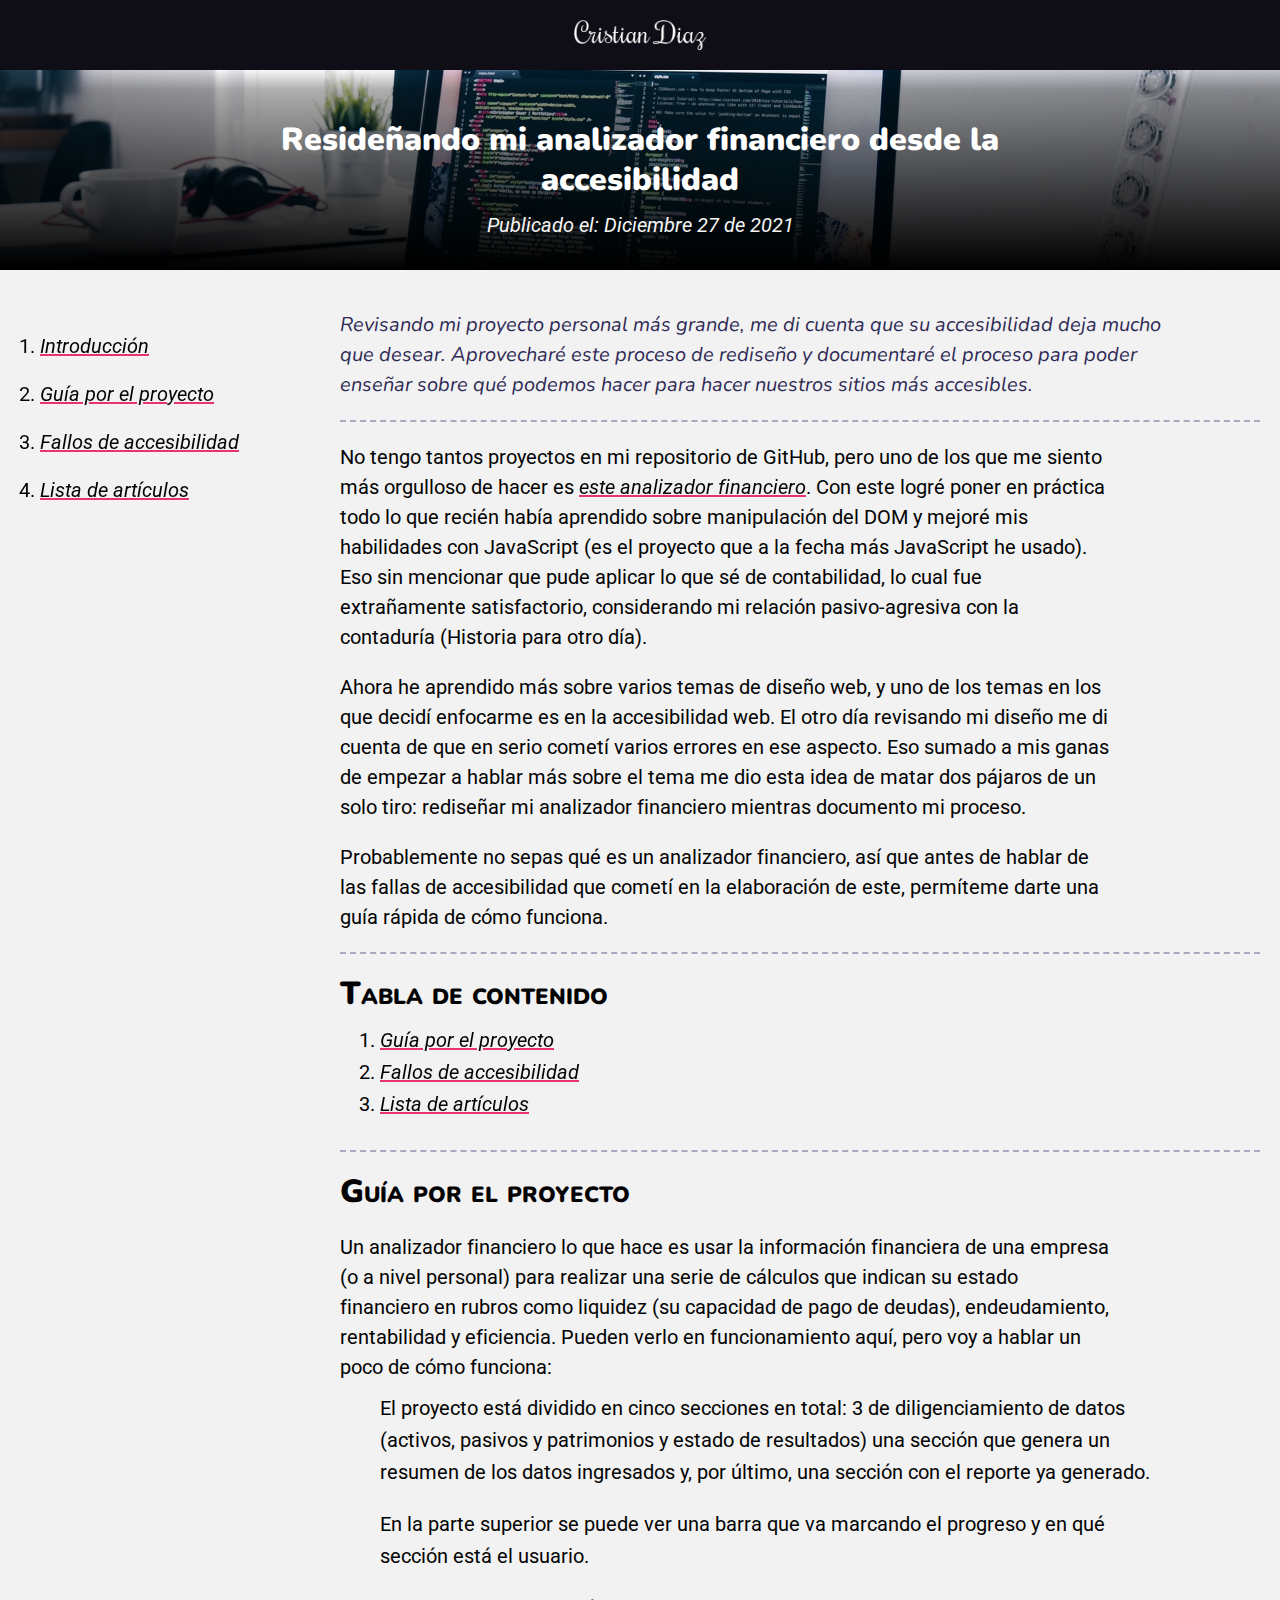
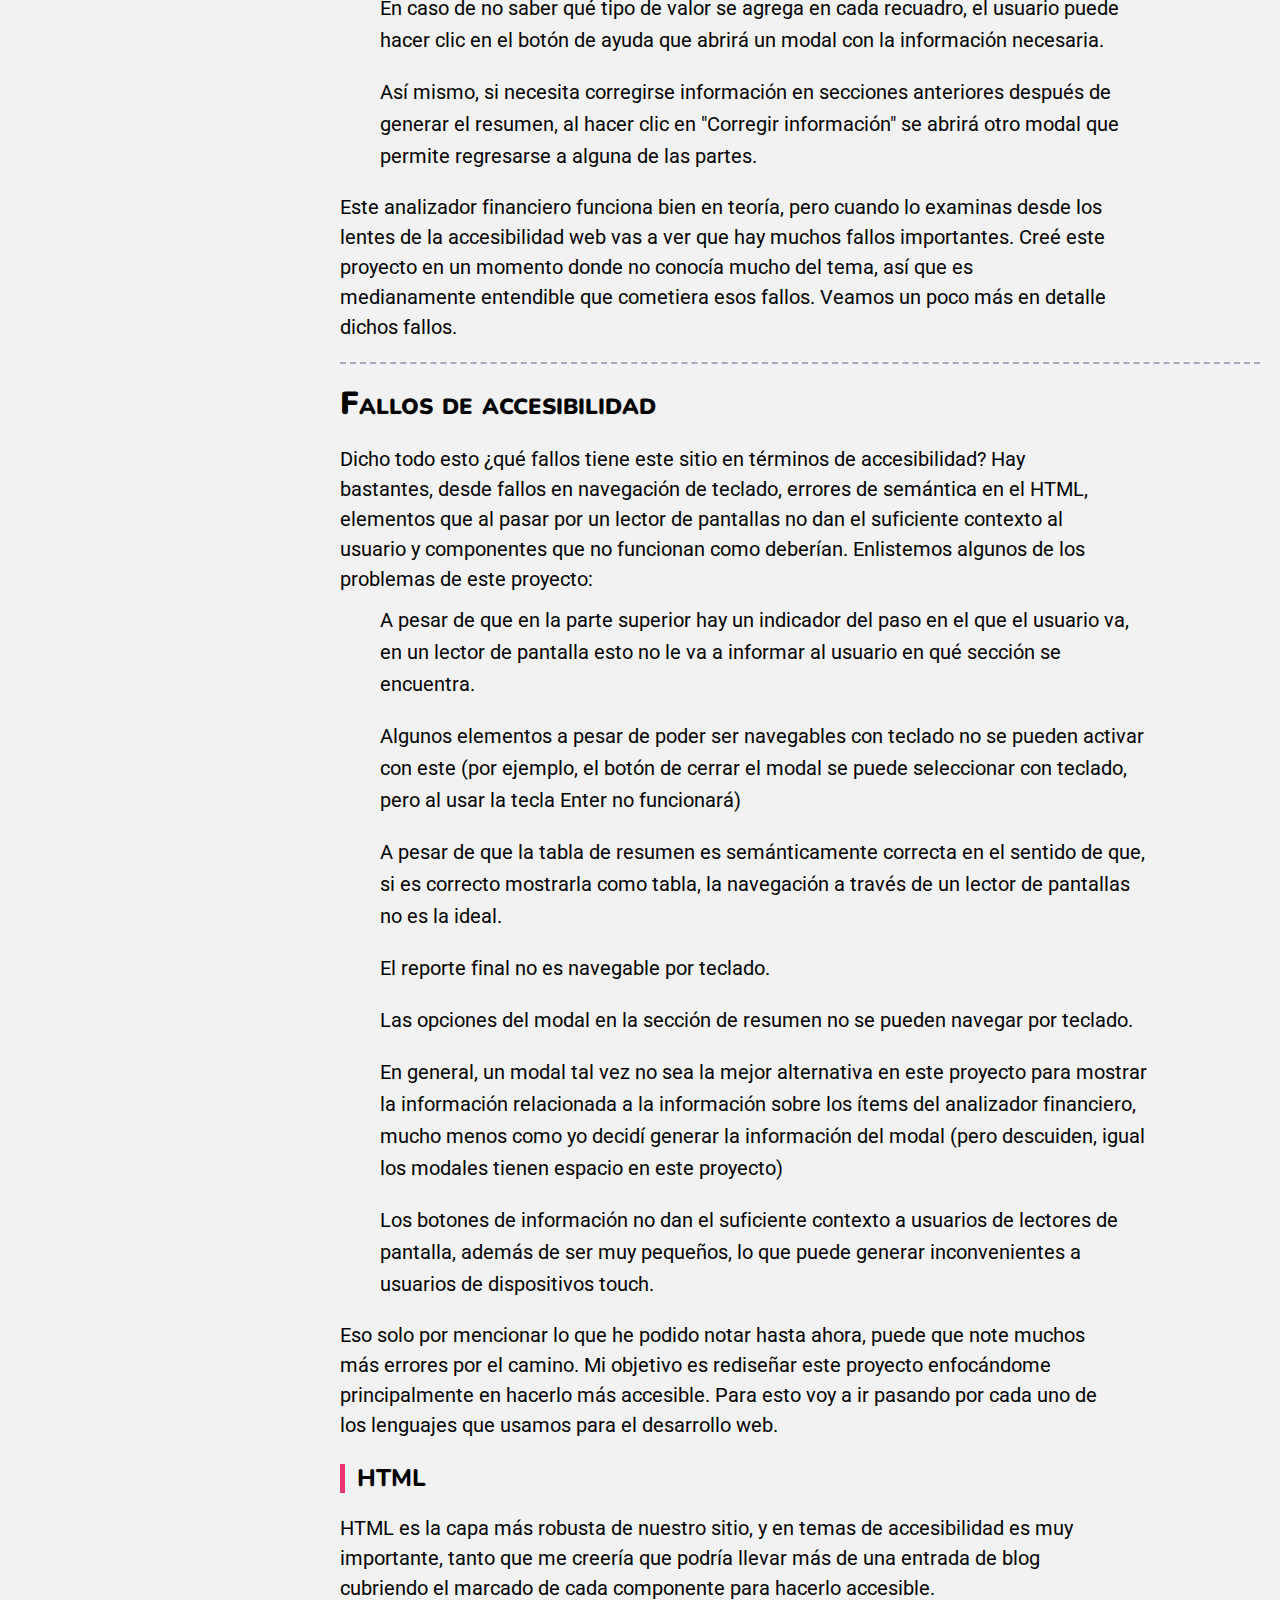
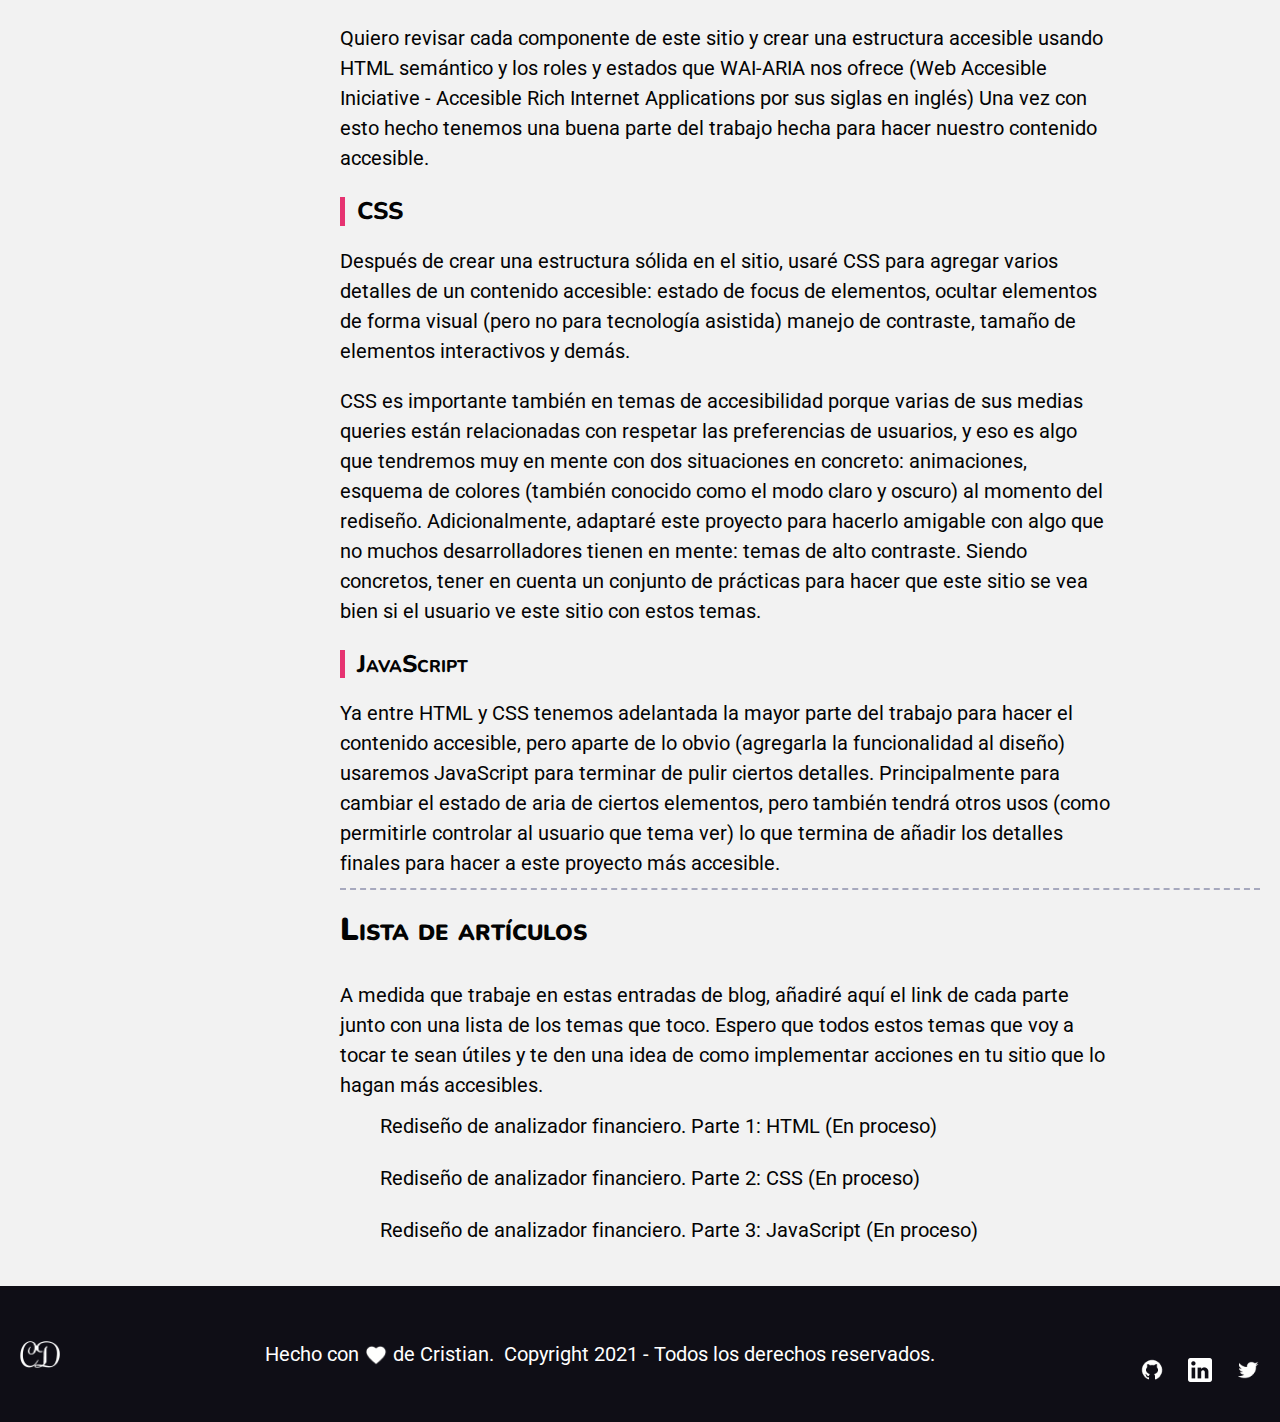
<file: blog/residenando-analizador-financiero.html>
<html lang="es">
  <head>
    <head> 
      <meta charset="UTF-8"/>
      <meta http-equiv="X-UA-Compatible" content="IE=edge"/>
      <meta name="viewport" content="width=device-width, initial-scale=1.0"/>
      <meta name="description" content="Revisando mi proyecto personal más grande, me di cuenta que su accesibilidad deja mucho que desear. Aprovecharé este proceso de rediseño y documentaré el proceso para poder enseñar sobre qué podemos hacer para hacer nuestros sitios más accesibles."/>
      <link rel="stylesheet" href="/blog/src/css/styles.css"/>
      <link rel="stylesheet" href="/src/css/reset.css"/>
      <link rel="preconnect" href="https://fonts.gstatic.com"/>
      <link rel="stylesheet" href="/blog/src/css/prism.css"/>
      <link href="https://fonts.googleapis.com/css2?family=Nunito:wght@400;700;900&amp;family=Roboto:wght@400;700&amp;display=swap" rel="stylesheet"/>
      <link rel="stylesheet" href="https://cdnjs.cloudflare.com/ajax/libs/font-awesome/5.15.3/css/all.min.css" integrity="sha512-iBBXm8fW90+nuLcSKlbmrPcLa0OT92xO1BIsZ+ywDWZCvqsWgccV3gFoRBv0z+8dLJgyAHIhR35VZc2oM/gI1w==" crossorigin="anonymous" referrerpolicy="no-referrer"/>
      <title>Resideñando mi analizador financiero desde la accesibilidad | Cristian Díaz</title>
    </head>
  </head>
  <body>
    <header class="header | black-bg">
      <div class="wrapper | flow"><a href="/index.html">
          <picture>
            <source srcset="/src/img/images/logo-tablet.png" media="(min-width: 768px)"/><img src="/src/img/images/logo.png" alt="Logo"/>
          </picture></a></div>
    </header>
    <main>
      <div class="blog-entry__header" style="--background: url('/blog/src/images/residenando-analizador-financiero.jpg')">
        <h1>Resideñando mi analizador financiero desde la accesibilidad</h1>
        <p><em>Publicado el: 
            <time datetime="2021-12-27">Diciembre 27 de 2021</time></em></p>
      </div>
      <div class="blog-grid | wrapper">
        <nav class="blog-navbar" aria-label="Secciones de la entrada de blog">
          <button class="navbar__button" aria-haspopup="true" aria-expanded="false"><span class="title">Tabla de contenido</span><span class="icon fas fa-chevron-right" aria-hidden="true"></span></button>
          <ol class="blog-navbar__list | flow">
            <li><a class="link" href="#introduccion">Introducción</a></li>
            <li><a class="link" href="#guia-proyecto">Guía por el proyecto</a></li>
            <li><a class="link" href="#fallos-accesibilidad">Fallos de accesibilidad</a></li>
            <li><a class="link" href="#lista-articulos">Lista de artículos</a></li>
          </ol>
          <div class="blog-navbar__shadow"></div>
        </nav>
        <article class="blog-entry | flow">
          <section class="blog-section | summary" aria-label="Resumen">
            <p><em>Revisando mi proyecto personal más grande, me di cuenta que su accesibilidad deja mucho que desear. Aprovecharé este proceso de rediseño y documentaré el proceso para poder enseñar sobre qué podemos hacer para hacer nuestros sitios más accesibles.</em></p>
          </section>
          <section class="blog-section | flow" id="introduccion">
            <h2 class="sr-only">Introducción </h2>
            <p data-no-top-margin="true">No tengo tantos proyectos en mi repositorio de GitHub, pero uno de los que me siento más orgulloso de hacer es <a class="link" href="https://itscrisdiaz.github.io/analizador-financiero/" target="_blank" rel="noopener noreferrer">este analizador financiero</a>. Con este logré poner en práctica todo lo que recién había aprendido sobre manipulación del DOM y mejoré mis habilidades con JavaScript (es el proyecto que a la fecha más JavaScript he usado). Eso sin mencionar que pude aplicar lo que sé de contabilidad, lo cual fue extrañamente satisfactorio, considerando mi relación pasivo-agresiva con la contaduría (Historia para otro día).</p>
            <p>Ahora he aprendido más sobre varios temas de diseño web, y uno de los temas en los que decidí enfocarme es en la accesibilidad web. El otro día revisando mi diseño me di cuenta de que en serio cometí varios errores en ese aspecto. Eso sumado a mis ganas de empezar a hablar más sobre el tema me dio esta idea de matar dos pájaros de un solo tiro: rediseñar mi analizador financiero mientras documento mi proceso.</p>
            <p>Probablemente no sepas qué es un analizador financiero, así que antes de hablar de las fallas de accesibilidad que cometí en la elaboración de este, permíteme darte una guía rápida de cómo funciona.</p>
          </section>
          <nav class="blog-section | flow" aria-labelledby="content-title">
            <h2 id="content-title">Tabla de contenido</h2>
            <ol>
              <li><a class="link" href="#guia-proyecto">Guía por el proyecto</a></li>
              <li><a class="link" href="#fallos-accesibilidad">Fallos de accesibilidad</a></li>
              <li><a class="link" href="#lista-articulos">Lista de artículos</a></li>
            </ol>
          </nav>
          <section class="blog-section | flow" id="guia-proyecto">
            <h2>Guía por el proyecto</h2>
            <p>Un analizador financiero lo que hace es usar la información financiera de una empresa (o a nivel personal) para realizar una serie de cálculos que indican su estado financiero en rubros como liquidez (su capacidad de pago de deudas), endeudamiento, rentabilidad y eficiencia. Pueden verlo en funcionamiento aquí, pero voy a hablar un poco de cómo funciona:</p>
            <ul class="flow">
              <li>El proyecto está dividido en cinco secciones en total: 3 de diligenciamiento de datos (activos, pasivos y patrimonios y estado de resultados) una sección que genera un resumen de los datos ingresados y, por último, una sección con el reporte ya generado.</li>
              <li>En la parte superior se puede ver una barra que va marcando el progreso y en qué sección está el usuario.</li>
              <li>En caso de no saber qué tipo de valor se agrega en cada recuadro, el usuario puede hacer clic en el botón de ayuda que abrirá un modal con la información necesaria.</li>
              <li>Así mismo, si necesita corregirse información en secciones anteriores después de generar el resumen, al hacer clic en "Corregir información" se abrirá otro modal que permite regresarse a alguna de las partes.</li>
            </ul>
            <p>Este analizador financiero funciona bien en teoría, pero cuando lo examinas desde los lentes de la accesibilidad web vas a ver que hay muchos fallos importantes. Creé este proyecto en un momento donde no conocía mucho del tema, así que es medianamente entendible que cometiera esos fallos. Veamos un poco más en detalle dichos fallos.</p>
          </section>
          <section class="blog-section | flow" id="fallos-accesibilidad">
            <h2>Fallos de accesibilidad</h2>
            <p>Dicho todo esto ¿qué fallos tiene este sitio en términos de accesibilidad? Hay bastantes, desde fallos en navegación de teclado, errores de semántica en el HTML, elementos que al pasar por un lector de pantallas no dan el suficiente contexto al usuario y componentes que no funcionan como deberían. Enlistemos algunos de los problemas de este proyecto:</p>
            <ul class="flow"> 
              <li>A pesar de que en la parte superior hay un indicador del paso en el que el usuario va, en un lector de pantalla esto no le va a informar al usuario en qué sección se encuentra.</li>
              <li>Algunos elementos a pesar de poder ser navegables con teclado no se pueden activar con este (por ejemplo, el botón de cerrar el modal se puede seleccionar con teclado, pero al usar la tecla Enter no funcionará)</li>
              <li>A pesar de que la tabla de resumen es semánticamente correcta en el sentido de que, si es correcto mostrarla como tabla, la navegación a través de un lector de pantallas no es la ideal.</li>
              <li>El reporte final no es navegable por teclado.</li>
              <li>Las opciones del modal en la sección de resumen no se pueden navegar por teclado.</li>
              <li>En general, un modal tal vez no sea la mejor alternativa en este proyecto para mostrar la información relacionada a la información sobre los ítems del analizador financiero, mucho menos como yo decidí generar la información del modal (pero descuiden, igual los modales tienen espacio en este proyecto)</li>
              <li>Los botones de información no dan el suficiente contexto a usuarios de lectores de pantalla, además de ser muy pequeños, lo que puede generar inconvenientes a usuarios de dispositivos touch.</li>
            </ul>
            <p>Eso solo por mencionar lo que he podido notar hasta ahora, puede que note muchos más errores por el camino. Mi objetivo es rediseñar este proyecto enfocándome principalmente en hacerlo más accesible. Para esto voy a ir pasando por cada uno de los lenguajes que usamos para el desarrollo web.</p>
            <h3>HTML</h3>
            <p>HTML es la capa más robusta de nuestro sitio, y en temas de accesibilidad es muy importante, tanto que me creería que podría llevar más de una entrada de blog cubriendo el marcado de cada componente para hacerlo accesible.</p>
            <p>Quiero revisar cada componente de este sitio y crear una estructura accesible usando HTML semántico y los roles y estados que WAI-ARIA nos ofrece (<span lang="en">Web Accesible Iniciative - Accesible Rich Internet Applications por sus siglas en inglés</span>) Una vez con esto hecho tenemos una buena parte del trabajo hecha para hacer nuestro contenido accesible.</p>
            <h3>CSS </h3>
            <p>Después de crear una estructura sólida en el sitio, usaré CSS para agregar varios detalles de un contenido accesible: estado de focus de elementos, ocultar elementos de forma visual (pero no para tecnología asistida) manejo de contraste, tamaño de elementos interactivos y demás.</p>
            <p>CSS es importante también en temas de accesibilidad porque varias de sus medias queries están relacionadas con respetar las preferencias de usuarios, y eso es algo que tendremos muy en mente con dos situaciones en concreto: animaciones, esquema de colores (también conocido como el modo claro y oscuro) al momento del rediseño. Adicionalmente, adaptaré este proyecto para hacerlo amigable con algo que no muchos desarrolladores tienen en mente: temas de alto contraste. Siendo concretos, tener en cuenta un conjunto de prácticas para hacer que este sitio se vea bien si el usuario ve este sitio con estos temas.</p>
            <h3>JavaScript </h3>
            <p>Ya entre HTML y CSS tenemos adelantada la mayor parte del trabajo para hacer el contenido accesible, pero aparte de lo obvio (agregarla la funcionalidad al diseño) usaremos JavaScript para terminar de pulir ciertos detalles. Principalmente para cambiar el estado de aria de ciertos elementos, pero también tendrá otros usos (como permitirle controlar al usuario que tema ver) lo que termina de añadir los detalles finales para hacer a este proyecto más accesible.</p>
            <section class="blog-section | flow" id="lista-articulos">
              <h2>Lista de artículos</h2>
            </section>
            <p>A medida que trabaje en estas entradas de blog, añadiré aquí el link de cada parte junto con una lista de los temas que toco. Espero que todos estos temas que voy a tocar te sean útiles y te den una idea de como implementar acciones en tu sitio que lo hagan más accesibles.</p>
            <ul class="flow"> 
              <li>Rediseño de analizador financiero. Parte 1: HTML (En proceso)</li>
              <li>Rediseño de analizador financiero. Parte 2: CSS (En proceso)</li>
              <li>Rediseño de analizador financiero. Parte 3: JavaScript (En proceso)</li>
            </ul>
          </section>
        </article>
      </div>
    </main>
    <footer class="footer | black-bg | flow"><img class="footer-logo" src="../src/img/images/logo.png" alt="Logo" width="60" height="60"/>
      <div class="text-container | flow">
        <p>Hecho con <span class="icon | heart"></span> de Cristian.</p>
        <p>Copyright 2021 - Todos los derechos reservados.</p>
      </div>
      <div class="icon-container | flow"><a target="_blank" href="https://github.com/ItsCrisDiaz" rel="noopener"><img class="icon" alt="Sitio de GitHub de Cristian Díaz" src="../src/img/icons/icon-github.png" width="24" height="24"/></a><a target="_blank" href="https://www.linkedin.com/in/crisdiaz384/" rel="noopener"><img class="icon" alt="Perfil de LinkedIn de Cristian Díaz" src="../src/img/icons/linkedin-logo.png" width="24" height="24"/></a><a target="_blank" href="https://twitter.com/ItsCrisDiaz" rel="noopener"><img class="icon" alt="Cuenta de Twiiter de Cristian Díaz" src="../src/img/icons/twitter-icon.png" width="24" height="24"/></a></div>
    </footer>
    <script src="/src/js/utils/blogContentAnimation.js"></script>
    <script src="/blog/src/javascript/prism.js"></script>
  </body>
</html>
</file>
<file: blog/src/css/styles.css>
:root {
  /* Colors */
  --background-color: hsl(247, 24%, 7%);
  --blog-background-color: hsl(247, 24%, 15%);
  --menu-color: hsl(247, 34%, 12%);
  --secondary-color: hsl(7, 86%, 62%);
  --tertiary-color: hsl(339, 78%, 55%);
  --button-color: hsl(32, 100%, 51%);
  --aside-color: hsl(32, 100%, 82%);
  --button-text: hsl(0, 0%, 100%);
  --headline-text: hsl(0, 0%, 100%);
  --paragraph: hsl(235, 15%, 70%);
  --black: hsl(0, 0%, 0%);
  /* Font families */
  --font-titles: "Nunito", sans-serif;
  --font-text: "Roboto", sans-serif;
  /* Font sizes */
  --headline-1-fs: 6.4rem;
  --headline-2-fs: 4.8rem;
  --headline-3-fs: 4rem;
  --headline-4-fs: 3.2rem;
  --headline-5-and-body-fs: 2.4rem;
  --body-2-fs: 2rem;
  --button-fs: 1.6rem;
  --caption-fs: 1.2rem;
  /* Line heights */
  --normal-lh: 1.2;
  --small-lh: 1.16;
  --large-lh: 1.25;
  --larger-lh: 1.5;
  --largest-lh: 1.6;
}

html {
  font-size: 62.5%;
  font-family: var(--font-text);
}

h1,
h2,
h3,
h4,
h5,
h6 {
  font-family: var(--font-titles);
}

h1,
h2,
li[role=menu] {
  font-size: var(--headline-4-fs);
  line-height: var(--large-lh);
}

h3 {
  font-size: var(--headline-5-and-body-fs);
  line-height: var(--normal-lh);
}

p,
li:not([role=menu]),
label,
input,
textarea {
  font-size: var(--body-2-fs);
  line-height: var(--largest-lh);
}

a {
  text-decoration: none;
}

input::placeholder,
textarea::placeholder {
  color: var(--background-color);
}

*[hidden] {
  display: none !important;
}

button,
a[type=button] {
  font-size: var(--button-fs);
  line-height: var(--larger-lh);
  font-family: var(--font-titles);
  font-weight: bold;
  text-align: center;
  border-radius: 3px;
}

@media (prefers-reduced-motion: no-preference) {
  :focus {
    transition: outline-offset 0.25s ease;
    outline-offset: 5px;
  }
}
.flow > * + * {
  margin-top: var(--vertical-flow-space, 1em);
  margin-left: var(--horizontal-flow-space, 0);
}

.sr-only {
  border: 0;
  clip: rect(0 0 0 0);
  height: auto;
  margin: 0;
  overflow: hidden;
  padding: 0;
  position: absolute;
  width: 1px;
  white-space: nowrap;
}

.wrapper {
  display: inherit;
  align-items: inherit;
  justify-content: inherit;
  width: 100%;
  max-width: 155rem;
  margin-left: auto;
  margin-right: auto;
}

.icon {
  display: inline-block;
  width: var(--icon-size, 2.4rem);
  height: var(--icon-size, 2.4rem);
  background-repeat: no-repeat;
  background-position: center;
  background-size: contain;
}

.down-arrow {
  --icon-size: 5.6rem;
}

.left-arrow {
  background-image: url(/src/img/icons/arrow-right.png);
  vertical-align: text-bottom;
}

.heart {
  background-image: url(/src/img/icons/heart.png);
  vertical-align: -0.6rem;
}

.black-bg {
  background-color: var(--background-color);
}

.gradient-bg {
  background: linear-gradient(135deg, #f15e4b 0%, #e63371 100%);
}

.button-normal {
  background-color: var(--button-color);
  padding: 1.2rem 2.4rem;
  color: var(--button-text);
  border: none;
  border: 2px solid var(--button-color);
}

.button-normal:focus,
.button-normal:hover {
  background-color: var(--button-text);
  color: var(--button-color);
}

.button-black-border {
  display: block;
  margin-left: auto;
  margin-right: auto;
  padding: 1.2rem 4rem;
  width: 28rem;
  background-color: transparent;
  border: 2px solid var(--background-color);
}

.pointer {
  cursor: pointer;
}

.header {
  position: sticky;
  left: 0;
  top: 0;
  display: flex;
  justify-content: space-between;
  padding: 2rem;
  height: 8.8rem;
  z-index: 2;
}
.header .container {
  --vertical-flow-space: 0;
  --horizontal-flow-space: 1rem;
  display: flex;
  align-items: center;
}
.header img {
  height: 3rem;
}

.footer {
  --vertical-flow-space: 3.2rem;
  padding: 4rem 2rem;
  color: var(--headline-text);
  text-align: center;
}
.footer-logo {
  width: 6rem;
  height: 100%;
  height: auto;
  margin-left: auto;
  margin-right: auto;
}

.icon-container {
  --vertical-flow-space: 0;
  --horizontal-flow-space: 2.4rem;
  margin-left: 0;
  margin-top: 3.2rem;
  text-align: center;
}

main {
  background: #f2f2f2;
  color: #030303;
}

h1 {
  text-align: center;
  margin-left: auto;
  margin-right: auto;
  color: white;
}

h1,
h2 {
  max-width: 40ch;
  font-weight: 900;
}

h2,
h3 {
  font-variant: small-caps;
}

h3 {
  font-weight: 800;
}

p,
li {
  line-height: 1.5;
}

strong,
b {
  color: #995200;
}

figcaption {
  font-size: 1.6rem;
  font-weight: lighter;
  font-style: italic;
}

table {
  font-size: clamp(1.6769rem, 1.6rem + 0.47vw, 2rem);
  width: 100%;
  max-width: 60rem;
  margin: 0 auto;
}
table caption {
  font-weight: bold;
  font-family: var(--font-titles);
  margin-bottom: 1em;
}

th[scope=col] {
  font-family: var(--font-titles);
}

td:not([scope=row]):not([scope=col]) {
  font-size: 1.6rem;
}

th,
td {
  border: 1px solid black;
  padding: 0.5em;
  border-radius: 0.5em;
}

dl {
  --vertical-flow-space: 1em;
  font-size: 2rem;
  max-width: 50rem;
}
dl > div {
  display: flex;
  justify-content: space-between;
  width: 100%;
  border-block-start: 2px dotted var(--blog-background-color);
  border-block-end: 2px dotted var(--blog-background-color);
  padding: 0.4em;
}
dl > div > * {
  --vertical-flow-space: 0.4em;
  flex-basis: 50%;
}

code {
  color: #bb1450;
  font-weight: bold;
  font-family: SFMono-Regular, Consolas, Liberation Mono, Menlo, Courier, monospace;
}

details {
  max-width: 100%;
}

summary {
  font-size: 2rem;
  font-weight: bold;
  font-family: var(--font-titles);
}

video {
  max-width: 100%;
}

cite {
  font-weight: bold;
}

.image-container {
  display: flex;
  flex-wrap: wrap;
  justify-content: space-around;
}
.image-container > * {
  flex: 1 1 35rem;
  padding: 1em;
}
.image-container img {
  margin-inline: auto;
  max-width: 100%;
  height: auto;
}

.link {
  position: relative;
  display: inline-block;
  color: currentColor;
  text-decoration: underline;
  font-style: italic;
  text-underline-offset: 1px;
  text-decoration-color: var(--tertiary-color);
}
.link:visited, .link:active {
  color: var(--tertiary-color);
}

.header {
  position: static;
  justify-content: center;
  height: auto;
}
@media screen and (min-width: 1366px) {
  .header {
    padding: 2rem 7.2rem;
  }
}

@media screen and (min-width: 1024px) {
  .footer {
    --vertical-flow-space: 0;
    display: flex;
    justify-content: space-between;
    align-items: center;
  }
  .footer-logo {
    width: 4rem;
    margin-left: 0;
    margin-right: 0;
  }
  .footer .text-container {
    display: flex;
  }
  .footer .text-container p {
    --horizontal-flow-space: 1rem;
    font-size: var(--body-2-fs);
  }
}
@media screen and (minx-width: 1366px) {
  .footer {
    padding: 4.8rem 7.2rem;
  }
}

@media screen and (min-width: 768px) {
  .blog-grid {
    display: grid;
    grid-template-columns: minmax(25rem, 25%) 1fr;
  }
}

.blog-section {
  --vertical-flow-space: 2em;
}
.blog-section ul li::marker {
  content: "\f101" " ";
  display: inline-block;
  margin-inline-end: 0.5em;
  font-style: normal;
  font-variant: normal;
  text-rendering: auto;
  font-weight: bold;
  font-family: "Font Awesome 5 Free";
  color: var(--button-color);
}

.blog-entry {
  padding: 2rem;
}
.blog-entry p, .blog-entry li, .blog-entry h3 {
  max-width: 70ch;
}
.blog-entry__header {
  position: relative;
  display: grid;
  place-items: center;
  gap: 1em;
  padding: 5rem 2rem 3rem;
  background-image: var(--background);
  background-position: center;
  background-repeat: no-repeat;
  background-size: cover;
  isolation: isolate;
  color: whitesmoke;
}
.blog-entry__header > * {
  text-align: center;
}
.blog-entry__header::before {
  position: absolute;
  content: "";
  top: 0;
  bottom: 0;
  left: 0;
  right: 0;
  background: linear-gradient(180deg, rgba(0, 0, 0, 0) 0%, rgba(0, 0, 0, 0.3) 10%, #000000 100%);
  pointer-events: none;
  z-index: -1;
}

::selection {
  color: #fff;
  background: rgba(0, 0, 0, 0.99);
}

.blog-navbar {
  padding-block-start: 4rem;
}
.blog-navbar__list {
  --vertical-flow-space: 1.6rem;
  position: sticky;
  top: 4rem;
  left: 0;
  margin-block-start: 2rem;
  margin-block-end: 2rem;
}
@media screen and (min-width: 768px) and (max-width: 1024px) {
  .blog-navbar__list a {
    font-size: 1.6rem;
  }
}
@media screen and (max-width: 767px) {
  .blog-navbar {
    position: fixed;
    display: flex;
    flex-wrap: nowrap;
    top: 0;
    left: 0;
    right: 0;
    bottom: 0;
    padding: 0;
    z-index: 2;
    transform: translateX(-85%);
    transition: transform 0.3s ease-in-out;
  }
  .blog-navbar.active {
    transform: translateX(0);
    transition: transform 0.3s ease-in-out;
  }
  .blog-navbar.active .blog-navbar__shadow {
    opacity: 1;
    display: block;
    transition-delay: 0.3s;
  }
  .blog-navbar__list {
    --vertical-flow-space: 0.5em;
    position: static;
    margin-block-start: 0;
    padding: 5.5rem 2rem 1rem 1rem;
    background-color: var(--menu-color);
    width: 80%;
    height: 100%;
    overflow-y: auto;
  }
  .blog-navbar__list li {
    padding: 0.8rem 0;
    cursor: pointer;
  }
  .blog-navbar__shadow {
    width: 20%;
    height: 100%;
    background-color: rgba(0, 0, 0, 0.7);
    opacity: 0;
    display: none;
    transition-delay: 0.3s;
  }
  .blog-navbar .link {
    font-variant: small-caps;
    font-style: normal;
    font-weight: bold;
    color: white;
    text-decoration: none;
    font-size: 2rem;
  }
}

.navbar__button {
  display: none;
}
@media screen and (max-width: 767px) {
  .navbar__button {
    position: fixed;
    top: 0.5rem;
    left: 0;
    display: flex;
    justify-content: space-between;
    align-items: center;
    width: 100%;
    padding: 0.5em 0.8em;
    font-size: 1.8rem;
    font-family: var(--font-titles);
    font-weight: 700;
    color: #030303;
    background-color: rgba(241, 94, 75, 0.7);
    border-radius: 0 0.5em 0.5em 0;
    border: 2px solid var(--background-color);
    border-inline-start: none;
    transition: transform 0.3s ease-in-out;
    z-index: 2;
  }
  .navbar__button.active {
    transition: transform 0.3s ease-in-out;
  }
  .navbar__button.active::after {
    transform: scaleX(1);
    transition: transform 0.2s ease-in-out;
    transform-origin: right;
  }
  .navbar__button.active .icon {
    transform: rotate(180deg) translateY(0.5rem);
    transition: transform 0.3s ease-in-out;
  }
  .navbar__button::after {
    position: absolute;
    content: "";
    top: 0;
    left: 0;
    right: 0;
    bottom: 0;
    border-radius: inherit;
    background-color: var(--secondary-color);
    z-index: -1;
    transform: scaleX(0);
    transform-origin: right;
    transition: transform 0.2s ease-in-out;
  }
}
.navbar__button .title {
  text-transform: uppercase;
  font-weight: 900;
}
.navbar__button .icon {
  font-size: 2rem;
  vertical-align: middle;
  transform: rotate(0) translateY(0);
  transition: transform 0.3s ease-in-out;
}

.additional-information {
  position: relative;
  padding: 2rem;
  border-radius: 1rem;
  width: 80%;
  margin-left: 2em;
  box-shadow: 3px 2px 8px 3px rgba(0, 0, 0, 0.34);
  background-color: var(--aside-color);
}
@media screen and (max-width: 767px) {
  .additional-information {
    width: 100%;
    margin-left: 0;
  }
}
.additional-information ul li::marker {
  color: var(--tertiary-color);
}
.additional-information h3 {
  --padding-right: 2em;
  margin-left: -3rem;
  margin-left: -3rem;
  width: calc(100% + 2rem + 2rem + 2rem);
  display: inline-block;
  padding: 0.4em 2rem 0.4em 2rem;
  background-color: var(--button-color);
  border-radius: 0.3em;
}
.additional-information code {
  border: 1px solid #c2c5cc;
  background-color: #f5f5f5;
  padding: 0.0935rem;
}
.additional-information a {
  display: inline;
  color: #bb1450;
}

.quote-block,
.quote-line {
  font-style: italic;
}

.quote-block {
  position: relative;
  border-inline-start: 5px solid var(--button-color);
  padding-inline-start: 3em;
  isolation: isolate;
  max-width: 140ch;
}
.quote-block::before, .quote-block::after {
  position: absolute;
  font-size: 14rem;
  width: 1ch;
  line-height: 0;
  font-family: monospace;
  color: rgba(241, 94, 75, 0.45);
  z-index: -1;
}
.quote-block::before {
  content: open-quote;
  top: 0.7ch;
  left: 2%;
}
.quote-block::after {
  content: close-quote;
  bottom: 0;
  right: 2%;
}

.quote-line {
  color: #995200;
}

.blog-section {
  --vertical-flow-space: 1em;
  padding-block-start: 2em;
  padding-block-end: 1em;
}
.blog-section:not(.summary) {
  border-block-start: 2px dashed var(--paragraph);
}
.blog-section.summary {
  color: #2f2a55;
  font-family: var(--font-titles);
}
.blog-section p[data-no-top-margin=true] {
  margin-top: 0;
}
.blog-section > h3 {
  padding-inline-start: 0.5em;
  border-inline-start: 5px solid var(--tertiary-color);
}

/*# sourceMappingURL=styles.css.map */
</file>
<file: blog/src/css/prism.css>
/* PrismJS 1.25.0
https://prismjs.com/download.html#themes=prism-tomorrow&languages=markup+css&plugins=unescaped-markup */

.code-container {
  max-width: 80%;
  margin-right: 0;
}

code[class*="language-"],
pre[class*="language-"] {
  color: #ccc;
  background: 0 0;
  font-family: Consolas, Monaco, "Andale Mono", "Ubuntu Mono", monospace;
  font-size: 1em;
  text-align: left;
  white-space: pre;
  word-spacing: normal;
  word-break: normal;
  word-wrap: normal;
  line-height: 1.5;
  -moz-tab-size: 4;
  -o-tab-size: 4;
  tab-size: 4;
  -webkit-hyphens: none;
  -moz-hyphens: none;
  -ms-hyphens: none;
  hyphens: none;
  font-size: 2rem;
  max-width: 80ch;
  max-height: 70vh;
  font-weight: normal;
}
pre[class*="language-"] {
  padding: 1em;
  margin: 0.5em 0;
  overflow: auto;
}
:not(pre) > code[class*="language-"],
pre[class*="language-"] {
  background: #2d2d2d;
}
:not(pre) > code[class*="language-"] {
  padding: 0.1em;
  border-radius: 0.3em;
  white-space: normal;
}
.token.block-comment,
.token.cdata,
.token.comment,
.token.doctype,
.token.prolog {
  color: #999;
}
.token.punctuation {
  color: #ccc;
}
.token.attr-name,
.token.deleted,
.token.namespace,
.token.tag {
  color: #e2777a;
}
.token.function-name {
  color: #6196cc;
}
.token.boolean,
.token.function,
.token.number {
  color: #f08d49;
}
.token.class-name,
.token.constant,
.token.property,
.token.symbol {
  color: #f8c555;
}
.token.atrule,
.token.builtin,
.token.important,
.token.keyword,
.token.selector {
  color: #cc99cd;
}
.token.attr-value,
.token.char,
.token.regex,
.token.string,
.token.variable {
  color: #7ec699;
}
.token.entity,
.token.operator,
.token.url {
  color: #67cdcc;
}
.token.bold,
.token.important {
  font-weight: 700;
}
.token.italic {
  font-style: italic;
}
.token.entity {
  cursor: help;
}
.token.inserted {
  color: green;
}
[class*="lang-"] script[type="text/plain"],
[class*="language-"] script[type="text/plain"],
script[type="text/plain"][class*="lang-"],
script[type="text/plain"][class*="language-"] {
  display: block;
  font: 100% Consolas, Monaco, monospace;
  white-space: pre;
  overflow: auto;
}

code.language-markup {
  margin-left: -17rem;
  display: inline-block;
}
</file>
